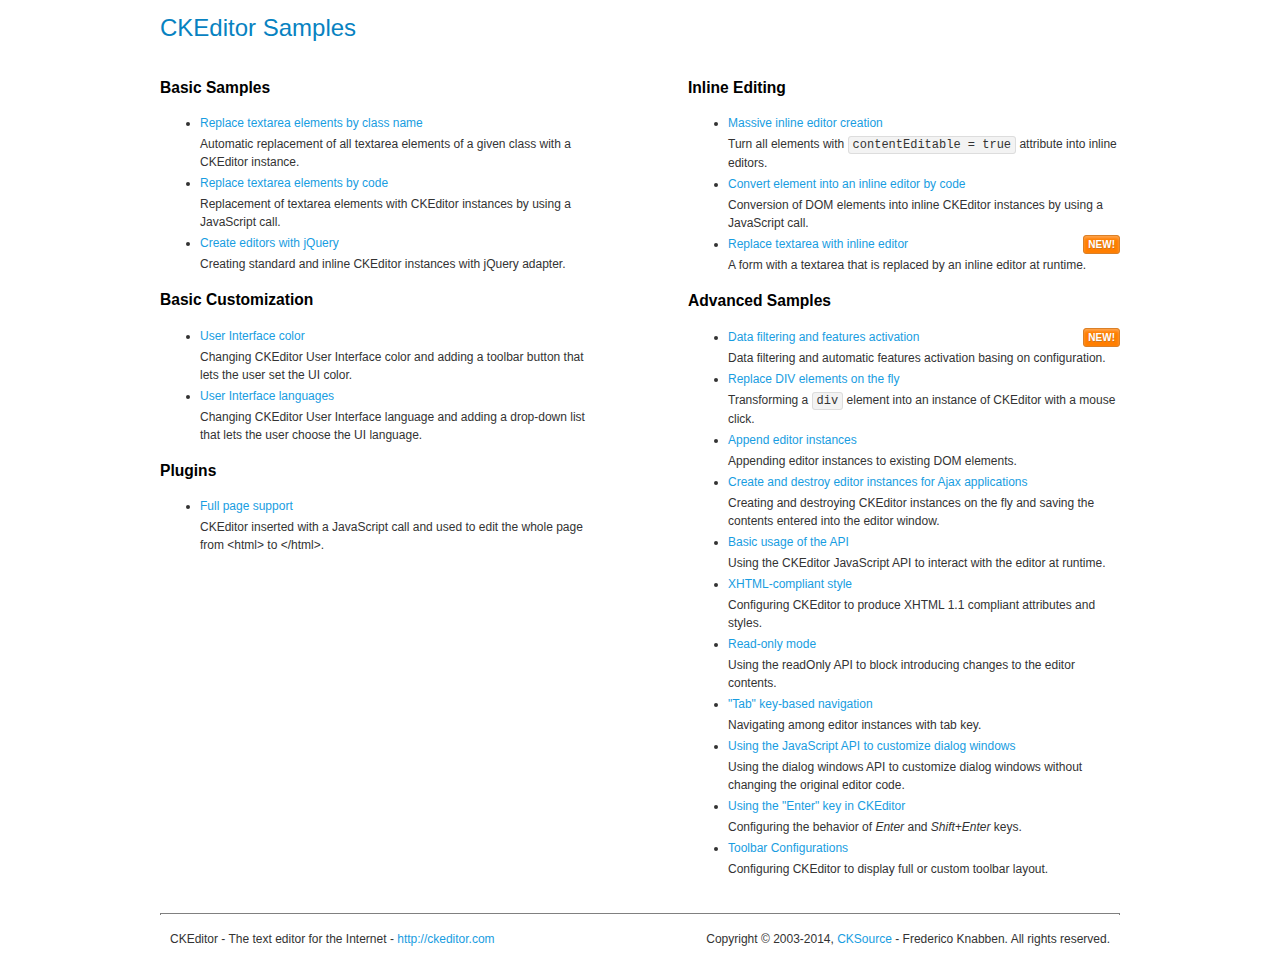
<file: templates/js/ckeditor/samples/index.html>
<!DOCTYPE html>
<!--
Copyright (c) 2003-2014, CKSource - Frederico Knabben. All rights reserved.
For licensing, see LICENSE.md or http://ckeditor.com/license
-->
<html>
<head>
	<meta charset="utf-8">
	<title>CKEditor Samples</title>
	<link rel="stylesheet" href="sample.css">
</head>
<body>
	<h1 class="samples">
		CKEditor Samples
	</h1>
	<div class="twoColumns">
		<div class="twoColumnsLeft">
			<h2 class="samples">
				Basic Samples
			</h2>
			<dl class="samples">
				<dt><a class="samples" href="replacebyclass.html">Replace textarea elements by class name</a></dt>
				<dd>Automatic replacement of all textarea elements of a given class with a CKEditor instance.</dd>

				<dt><a class="samples" href="replacebycode.html">Replace textarea elements by code</a></dt>
				<dd>Replacement of textarea elements with CKEditor instances by using a JavaScript call.</dd>

				<dt><a class="samples" href="jquery.html">Create editors with jQuery</a></dt>
				<dd>Creating standard and inline CKEditor instances with jQuery adapter.</dd>
			</dl>

			<h2 class="samples">
				Basic Customization
			</h2>
			<dl class="samples">
				<dt><a class="samples" href="uicolor.html">User Interface color</a></dt>
				<dd>Changing CKEditor User Interface color and adding a toolbar button that lets the user set the UI color.</dd>

				<dt><a class="samples" href="uilanguages.html">User Interface languages</a></dt>
				<dd>Changing CKEditor User Interface language and adding a drop-down list that lets the user choose the UI language.</dd>
			</dl>


			<h2 class="samples">Plugins</h2>
<dl class="samples">
<dt><a class="samples" href="plugins/wysiwygarea/fullpage.html">Full page support</a></dt>
<dd>CKEditor inserted with a JavaScript call and used to edit the whole page from &lt;html&gt; to &lt;/html&gt;.</dd>
</dl>
		</div>
		<div class="twoColumnsRight">
			<h2 class="samples">
				Inline Editing
			</h2>
			<dl class="samples">
				<dt><a class="samples" href="inlineall.html">Massive inline editor creation</a></dt>
				<dd>Turn all elements with <code>contentEditable = true</code> attribute into inline editors.</dd>

				<dt><a class="samples" href="inlinebycode.html">Convert element into an inline editor by code</a></dt>
				<dd>Conversion of DOM elements into inline CKEditor instances by using a JavaScript call.</dd>

				<dt><a class="samples" href="inlinetextarea.html">Replace textarea with inline editor</a> <span class="new">New!</span></dt>
				<dd>A form with a textarea that is replaced by an inline editor at runtime.</dd>

				
			</dl>

			<h2 class="samples">
				Advanced Samples
			</h2>
			<dl class="samples">
				<dt><a class="samples" href="datafiltering.html">Data filtering and features activation</a> <span class="new">New!</span></dt>
				<dd>Data filtering and automatic features activation basing on configuration.</dd>

				<dt><a class="samples" href="divreplace.html">Replace DIV elements on the fly</a></dt>
				<dd>Transforming a <code>div</code> element into an instance of CKEditor with a mouse click.</dd>

				<dt><a class="samples" href="appendto.html">Append editor instances</a></dt>
				<dd>Appending editor instances to existing DOM elements.</dd>

				<dt><a class="samples" href="ajax.html">Create and destroy editor instances for Ajax applications</a></dt>
				<dd>Creating and destroying CKEditor instances on the fly and saving the contents entered into the editor window.</dd>

				<dt><a class="samples" href="api.html">Basic usage of the API</a></dt>
				<dd>Using the CKEditor JavaScript API to interact with the editor at runtime.</dd>

				<dt><a class="samples" href="xhtmlstyle.html">XHTML-compliant style</a></dt>
				<dd>Configuring CKEditor to produce XHTML 1.1 compliant attributes and styles.</dd>

				<dt><a class="samples" href="readonly.html">Read-only mode</a></dt>
				<dd>Using the readOnly API to block introducing changes to the editor contents.</dd>

				<dt><a class="samples" href="tabindex.html">"Tab" key-based navigation</a></dt>
				<dd>Navigating among editor instances with tab key.</dd>


				
<dt><a class="samples" href="plugins/dialog/dialog.html">Using the JavaScript API to customize dialog windows</a></dt>
<dd>Using the dialog windows API to customize dialog windows without changing the original editor code.</dd>

<dt><a class="samples" href="plugins/enterkey/enterkey.html">Using the &quot;Enter&quot; key in CKEditor</a></dt>
<dd>Configuring the behavior of <em>Enter</em> and <em>Shift+Enter</em> keys.</dd>

<dt><a class="samples" href="plugins/toolbar/toolbar.html">Toolbar Configurations</a></dt>
<dd>Configuring CKEditor to display full or custom toolbar layout.</dd>

			</dl>
		</div>
	</div>
	<div id="footer">
		<hr>
		<p>
			CKEditor - The text editor for the Internet - <a class="samples" href="http://ckeditor.com/">http://ckeditor.com</a>
		</p>
		<p id="copy">
			Copyright &copy; 2003-2014, <a class="samples" href="http://cksource.com/">CKSource</a> - Frederico Knabben. All rights reserved.
		</p>
	</div>
</body>
</html>
</file>
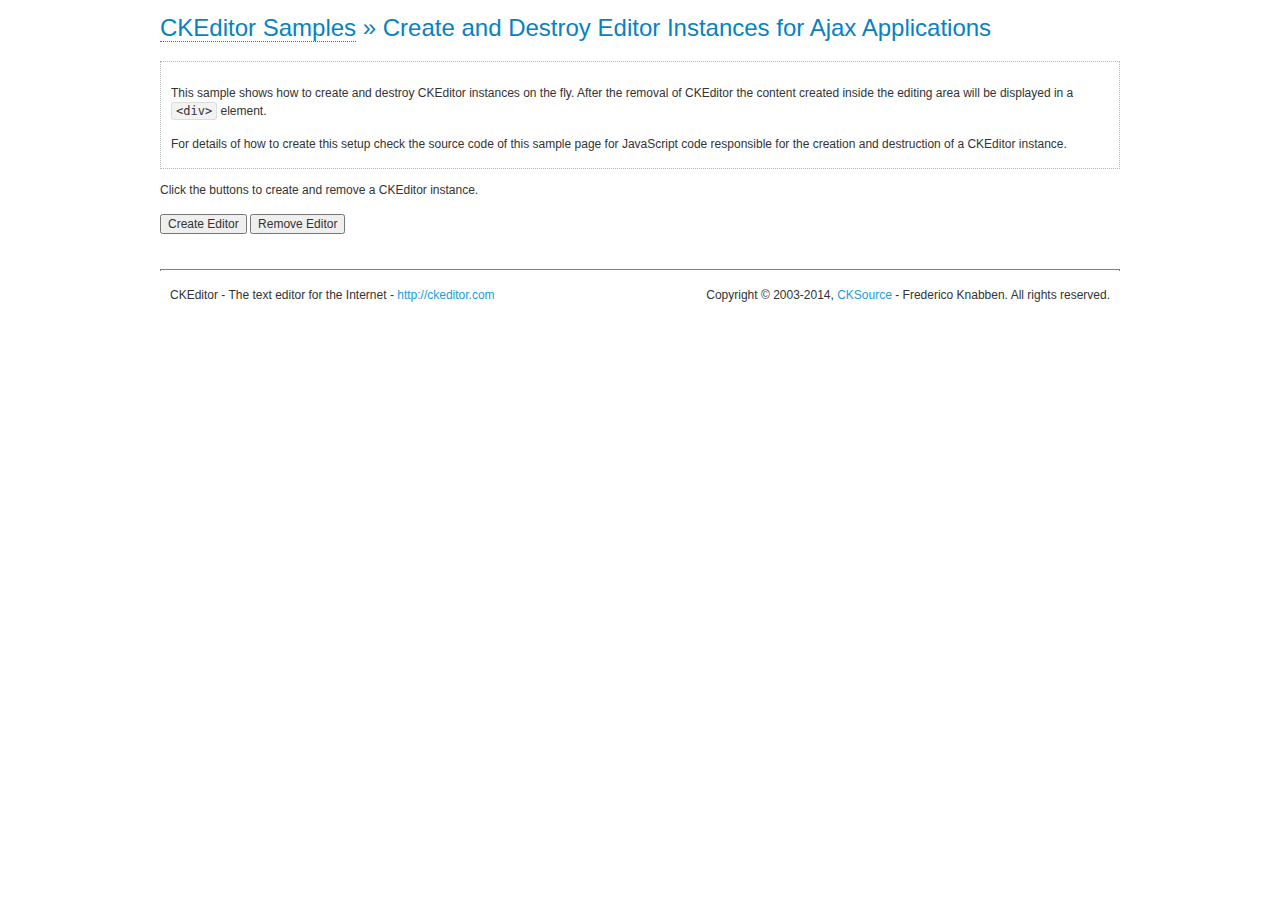
<file: templates/js/ckeditor/samples/ajax.html>
<!DOCTYPE html>
<!--
Copyright (c) 2003-2014, CKSource - Frederico Knabben. All rights reserved.
For licensing, see LICENSE.md or http://ckeditor.com/license
-->
<html>
<head>
	<meta charset="utf-8">
	<title>Ajax &mdash; CKEditor Sample</title>
	<script src="../ckeditor.js"></script>
	<link rel="stylesheet" href="sample.css">
	<script>

		var editor, html = '';

		function createEditor() {
			if ( editor )
				return;

			// Create a new editor inside the <div id="editor">, setting its value to html
			var config = {};
			editor = CKEDITOR.appendTo( 'editor', config, html );
		}

		function removeEditor() {
			if ( !editor )
				return;

			// Retrieve the editor contents. In an Ajax application, this data would be
			// sent to the server or used in any other way.
			document.getElementById( 'editorcontents' ).innerHTML = html = editor.getData();
			document.getElementById( 'contents' ).style.display = '';

			// Destroy the editor.
			editor.destroy();
			editor = null;
		}

	</script>
</head>
<body>
	<h1 class="samples">
		<a href="index.html">CKEditor Samples</a> &raquo; Create and Destroy Editor Instances for Ajax Applications
	</h1>
	<div class="description">
		<p>
			This sample shows how to create and destroy CKEditor instances on the fly. After the removal of CKEditor the content created inside the editing
			area will be displayed in a <code>&lt;div&gt;</code> element.
		</p>
		<p>
			For details of how to create this setup check the source code of this sample page
			for JavaScript code responsible for the creation and destruction of a CKEditor instance.
		</p>
	</div>
	<p>Click the buttons to create and remove a CKEditor instance.</p>
	<p>
		<input onclick="createEditor();" type="button" value="Create Editor">
		<input onclick="removeEditor();" type="button" value="Remove Editor">
	</p>
	<!-- This div will hold the editor. -->
	<div id="editor">
	</div>
	<div id="contents" style="display: none">
		<p>
			Edited Contents:
		</p>
		<!-- This div will be used to display the editor contents. -->
		<div id="editorcontents">
		</div>
	</div>
	<div id="footer">
		<hr>
		<p>
			CKEditor - The text editor for the Internet - <a class="samples" href="http://ckeditor.com/">http://ckeditor.com</a>
		</p>
		<p id="copy">
			Copyright &copy; 2003-2014, <a class="samples" href="http://cksource.com/">CKSource</a> - Frederico
			Knabben. All rights reserved.
		</p>
	</div>
</body>
</html>
</file>
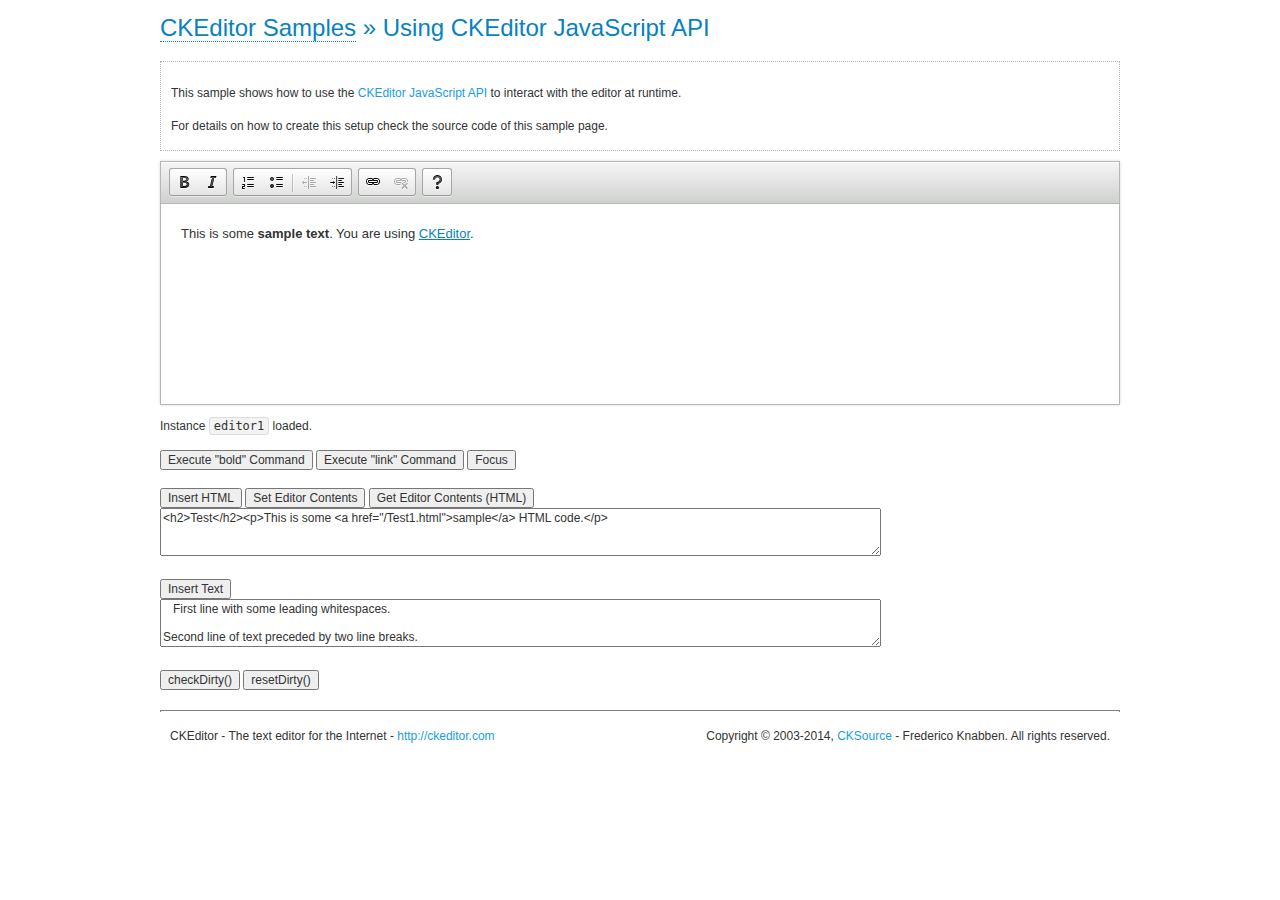
<file: templates/js/ckeditor/samples/api.html>
<!DOCTYPE html>
<!--
Copyright (c) 2003-2014, CKSource - Frederico Knabben. All rights reserved.
For licensing, see LICENSE.md or http://ckeditor.com/license
-->
<html>
<head>
	<meta charset="utf-8">
	<title>API Usage &mdash; CKEditor Sample</title>
	<script src="../ckeditor.js"></script>
	<link href="sample.css" rel="stylesheet">
	<script>

// The instanceReady event is fired, when an instance of CKEditor has finished
// its initialization.
CKEDITOR.on( 'instanceReady', function( ev ) {
	// Show the editor name and description in the browser status bar.
	document.getElementById( 'eMessage' ).innerHTML = 'Instance <code>' + ev.editor.name + '<\/code> loaded.';

	// Show this sample buttons.
	document.getElementById( 'eButtons' ).style.display = 'block';
});

function InsertHTML() {
	// Get the editor instance that we want to interact with.
	var editor = CKEDITOR.instances.editor1;
	var value = document.getElementById( 'htmlArea' ).value;

	// Check the active editing mode.
	if ( editor.mode == 'wysiwyg' )
	{
		// Insert HTML code.
		// http://docs.ckeditor.com/#!/api/CKEDITOR.editor-method-insertHtml
		editor.insertHtml( value );
	}
	else
		alert( 'You must be in WYSIWYG mode!' );
}

function InsertText() {
	// Get the editor instance that we want to interact with.
	var editor = CKEDITOR.instances.editor1;
	var value = document.getElementById( 'txtArea' ).value;

	// Check the active editing mode.
	if ( editor.mode == 'wysiwyg' )
	{
		// Insert as plain text.
		// http://docs.ckeditor.com/#!/api/CKEDITOR.editor-method-insertText
		editor.insertText( value );
	}
	else
		alert( 'You must be in WYSIWYG mode!' );
}

function SetContents() {
	// Get the editor instance that we want to interact with.
	var editor = CKEDITOR.instances.editor1;
	var value = document.getElementById( 'htmlArea' ).value;

	// Set editor contents (replace current contents).
	// http://docs.ckeditor.com/#!/api/CKEDITOR.editor-method-setData
	editor.setData( value );
}

function GetContents() {
	// Get the editor instance that you want to interact with.
	var editor = CKEDITOR.instances.editor1;

	// Get editor contents
	// http://docs.ckeditor.com/#!/api/CKEDITOR.editor-method-getData
	alert( editor.getData() );
}

function ExecuteCommand( commandName ) {
	// Get the editor instance that we want to interact with.
	var editor = CKEDITOR.instances.editor1;

	// Check the active editing mode.
	if ( editor.mode == 'wysiwyg' )
	{
		// Execute the command.
		// http://docs.ckeditor.com/#!/api/CKEDITOR.editor-method-execCommand
		editor.execCommand( commandName );
	}
	else
		alert( 'You must be in WYSIWYG mode!' );
}

function CheckDirty() {
	// Get the editor instance that we want to interact with.
	var editor = CKEDITOR.instances.editor1;
	// Checks whether the current editor contents present changes when compared
	// to the contents loaded into the editor at startup
	// http://docs.ckeditor.com/#!/api/CKEDITOR.editor-method-checkDirty
	alert( editor.checkDirty() );
}

function ResetDirty() {
	// Get the editor instance that we want to interact with.
	var editor = CKEDITOR.instances.editor1;
	// Resets the "dirty state" of the editor (see CheckDirty())
	// http://docs.ckeditor.com/#!/api/CKEDITOR.editor-method-resetDirty
	editor.resetDirty();
	alert( 'The "IsDirty" status has been reset' );
}

function Focus() {
	CKEDITOR.instances.editor1.focus();
}

function onFocus() {
	document.getElementById( 'eMessage' ).innerHTML = '<b>' + this.name + ' is focused </b>';
}

function onBlur() {
	document.getElementById( 'eMessage' ).innerHTML = this.name + ' lost focus';
}

	</script>

</head>
<body>
	<h1 class="samples">
		<a href="index.html">CKEditor Samples</a> &raquo; Using CKEditor JavaScript API
	</h1>
	<div class="description">
	<p>
		This sample shows how to use the
		<a class="samples" href="http://docs.ckeditor.com/#!/api/CKEDITOR.editor">CKEditor JavaScript API</a>
		to interact with the editor at runtime.
	</p>
	<p>
		For details on how to create this setup check the source code of this sample page.
	</p>
	</div>

	<!-- This <div> holds alert messages to be display in the sample page. -->
	<div id="alerts">
		<noscript>
			<p>
				<strong>CKEditor requires JavaScript to run</strong>. In a browser with no JavaScript
				support, like yours, you should still see the contents (HTML data) and you should
				be able to edit it normally, without a rich editor interface.
			</p>
		</noscript>
	</div>
	<form action="../../../samples/sample_posteddata.php" method="post">
		<textarea cols="100" id="editor1" name="editor1" rows="10">&lt;p&gt;This is some &lt;strong&gt;sample text&lt;/strong&gt;. You are using &lt;a href="http://ckeditor.com/"&gt;CKEditor&lt;/a&gt;.&lt;/p&gt;</textarea>

		<script>
			// Replace the <textarea id="editor1"> with an CKEditor instance.
			CKEDITOR.replace( 'editor1', {
				on: {
					focus: onFocus,
					blur: onBlur,

					// Check for availability of corresponding plugins.
					pluginsLoaded: function( evt ) {
						var doc = CKEDITOR.document, ed = evt.editor;
						if ( !ed.getCommand( 'bold' ) )
							doc.getById( 'exec-bold' ).hide();
						if ( !ed.getCommand( 'link' ) )
							doc.getById( 'exec-link' ).hide();
					}
				}
			});
		</script>

		<p id="eMessage">
		</p>

		<div id="eButtons" style="display: none">
			<input id="exec-bold" onclick="ExecuteCommand('bold');" type="button" value="Execute &quot;bold&quot; Command">
			<input id="exec-link" onclick="ExecuteCommand('link');" type="button" value="Execute &quot;link&quot; Command">
			<input onclick="Focus();" type="button" value="Focus">
			<br><br>
			<input onclick="InsertHTML();" type="button" value="Insert HTML">
			<input onclick="SetContents();" type="button" value="Set Editor Contents">
			<input onclick="GetContents();" type="button" value="Get Editor Contents (HTML)">
			<br>
			<textarea cols="100" id="htmlArea" rows="3">&lt;h2&gt;Test&lt;/h2&gt;&lt;p&gt;This is some &lt;a href="/Test1.html"&gt;sample&lt;/a&gt; HTML code.&lt;/p&gt;</textarea>
			<br>
			<br>
			<input onclick="InsertText();" type="button" value="Insert Text">
			<br>
			<textarea cols="100" id="txtArea" rows="3">   First line with some leading whitespaces.

Second line of text preceded by two line breaks.</textarea>
			<br>
			<br>
			<input onclick="CheckDirty();" type="button" value="checkDirty()">
			<input onclick="ResetDirty();" type="button" value="resetDirty()">
		</div>
	</form>
	<div id="footer">
		<hr>
		<p>
			CKEditor - The text editor for the Internet - <a class="samples" href="http://ckeditor.com/">http://ckeditor.com</a>
		</p>
		<p id="copy">
			Copyright &copy; 2003-2014, <a class="samples" href="http://cksource.com/">CKSource</a> - Frederico
			Knabben. All rights reserved.
		</p>
	</div>
</body>
</html>
</file>
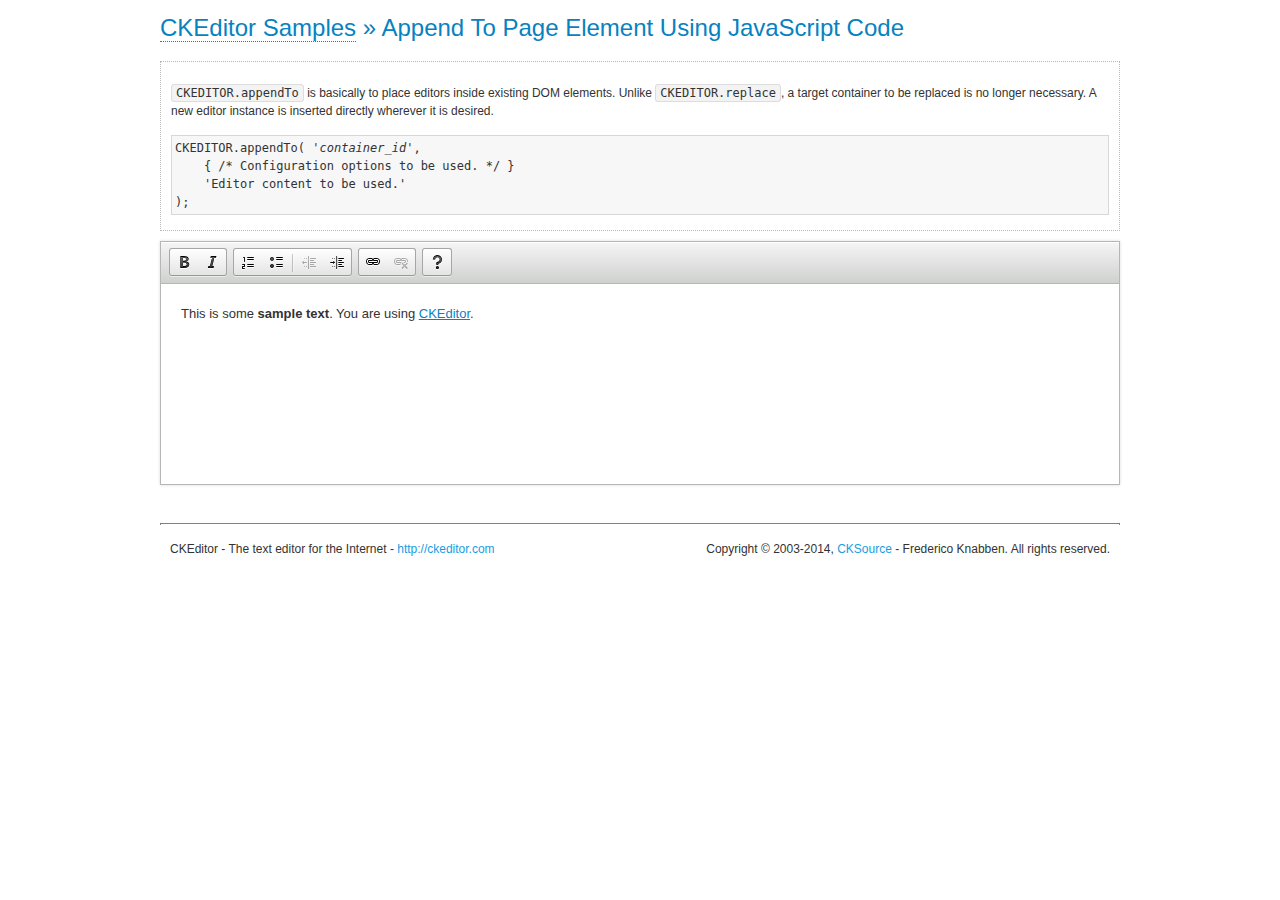
<file: templates/js/ckeditor/samples/appendto.html>
<!DOCTYPE html>
<!--
Copyright (c) 2003-2014, CKSource - Frederico Knabben. All rights reserved.
For licensing, see LICENSE.md or http://ckeditor.com/license
-->
<html>
<head>
	<meta charset="utf-8">
	<title>CKEDITOR.appendTo &mdash; CKEditor Sample</title>
	<script src="../ckeditor.js"></script>
	<link rel="stylesheet" href="sample.css">
</head>
<body>
	<h1 class="samples">
		<a href="index.html">CKEditor Samples</a> &raquo; Append To Page Element Using JavaScript Code
	</h1>
	<div id="section1">
		<div class="description">
			<p>
				<code>CKEDITOR.appendTo</code> is basically to place editors
				inside existing DOM elements. Unlike <code>CKEDITOR.replace</code>,
				a target container to be replaced is no longer necessary. A new editor
				instance is inserted directly wherever it is desired.
			</p>
<pre class="samples">CKEDITOR.appendTo( '<em>container_id</em>',
	{ /* Configuration options to be used. */ }
	'Editor content to be used.'
);</pre>
		</div>
		<script>

			// This call can be placed at any point after the
			// <textarea>, or inside a <head><script> in a
			// window.onload event handler.

			// Replace the <textarea id="editor"> with an CKEditor
			// instance, using default configurations.
			CKEDITOR.appendTo( 'section1',
				null,
				'<p>This is some <strong>sample text</strong>. You are using <a href="http://ckeditor.com/">CKEditor</a>.</p>'
			);

		</script>
	</div>
	<br>
	<div id="footer">
		<hr>
		<p>
			CKEditor - The text editor for the Internet - <a class="samples" href="http://ckeditor.com/">http://ckeditor.com</a>
		</p>
		<p id="copy">
			Copyright &copy; 2003-2014, <a class="samples" href="http://cksource.com/">CKSource</a> - Frederico
			Knabben. All rights reserved.
		</p>
	</div>
</body>
</html>
</file>
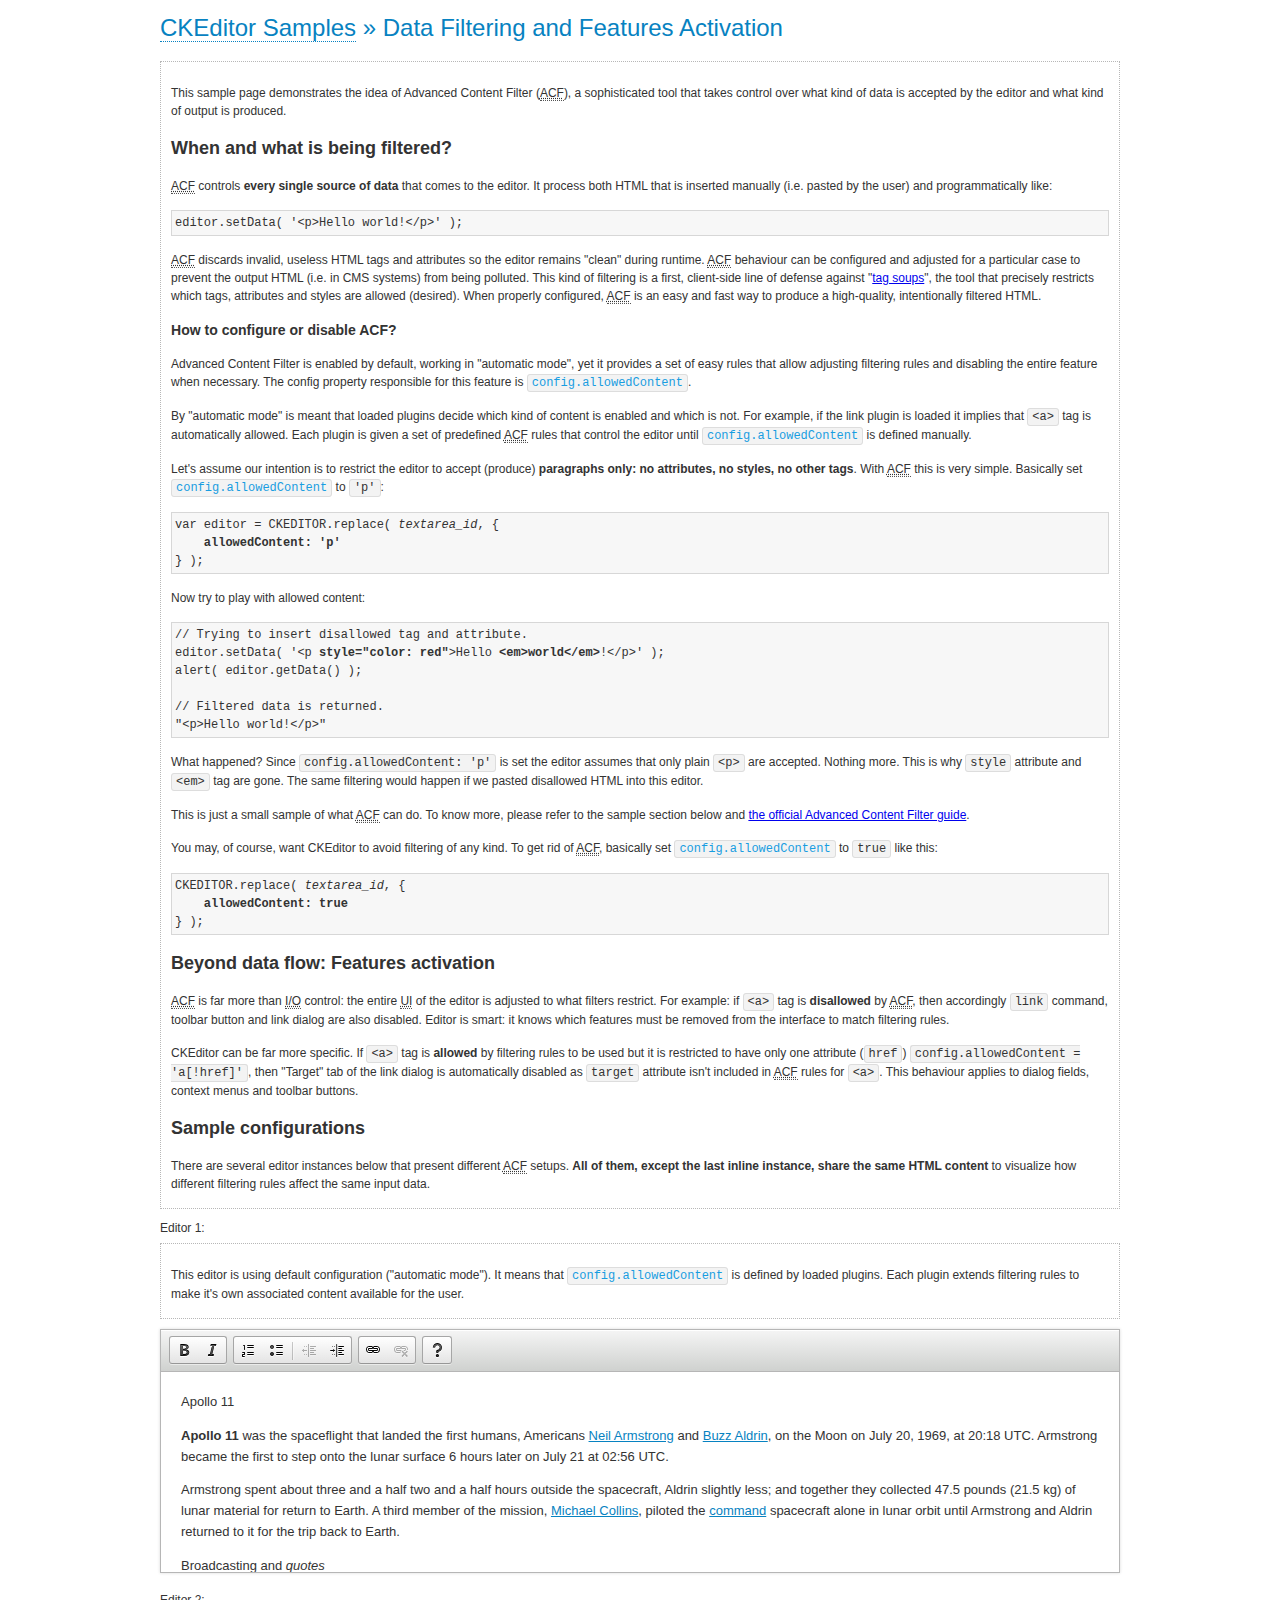
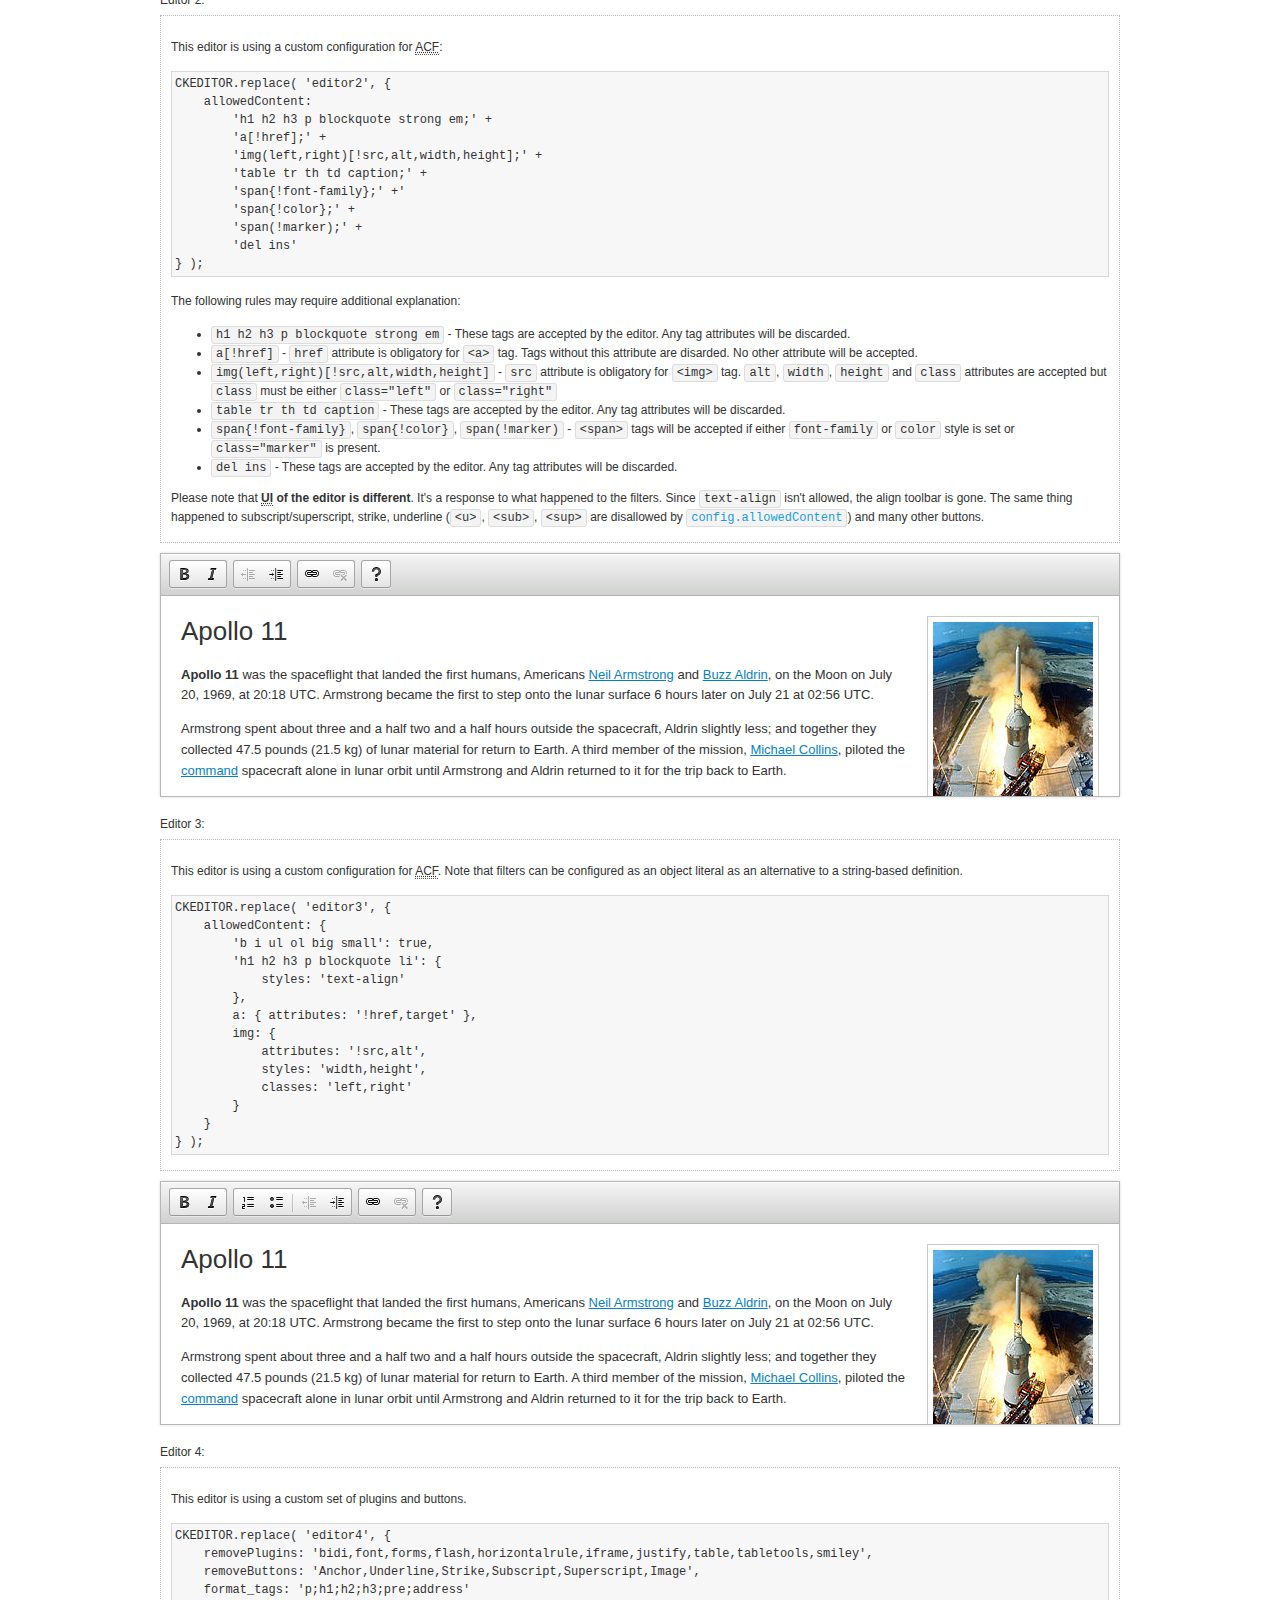
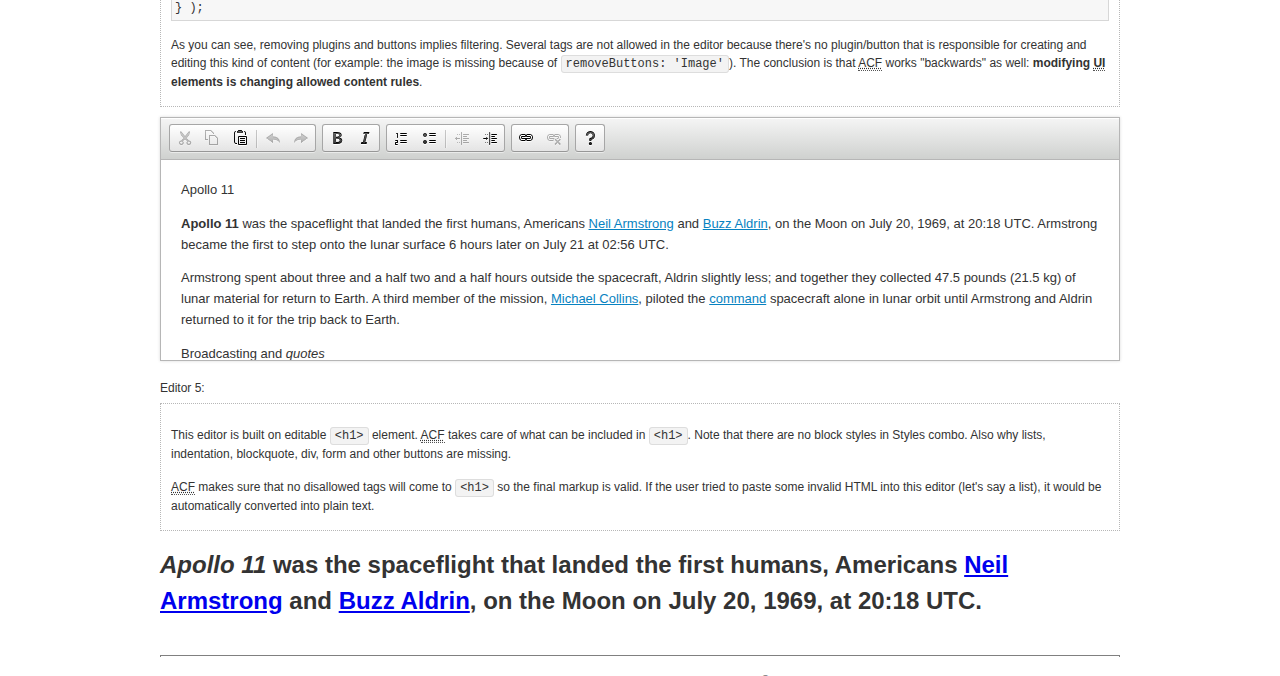
<file: templates/js/ckeditor/samples/datafiltering.html>
<!DOCTYPE html>
<!--
Copyright (c) 2003-2014, CKSource - Frederico Knabben. All rights reserved.
For licensing, see LICENSE.md or http://ckeditor.com/license
-->
<html>
<head>
	<meta charset="utf-8">
	<title>Data Filtering &mdash; CKEditor Sample</title>
	<script src="../ckeditor.js"></script>
	<link rel="stylesheet" href="sample.css">
	<script>
		// Remove advanced tabs for all editors.
		CKEDITOR.config.removeDialogTabs = 'image:advanced;link:advanced;flash:advanced;creatediv:advanced;editdiv:advanced';
	</script>
</head>
<body>
	<h1 class="samples">
		<a href="index.html">CKEditor Samples</a> &raquo; Data Filtering and Features Activation
	</h1>
	<div class="description">
		<p>
			This sample page demonstrates the idea of Advanced Content Filter
			(<abbr title="Advanced Content Filter">ACF</abbr>), a sophisticated
			tool that takes control over what kind of data is accepted by the editor and what
			kind of output is produced.
		</p>
		<h2>When and what is being filtered?</h2>
		<p>
			<abbr title="Advanced Content Filter">ACF</abbr> controls
			<strong>every single source of data</strong> that comes to the editor.
			It process both HTML that is inserted manually (i.e. pasted by the user)
			and programmatically like:
		</p>
<pre class="samples">
editor.setData( '&lt;p&gt;Hello world!&lt;/p&gt;' );
</pre>
		<p>
			<abbr title="Advanced Content Filter">ACF</abbr> discards invalid,
			useless HTML tags and attributes so the editor remains "clean" during
			runtime. <abbr title="Advanced Content Filter">ACF</abbr> behaviour
			can be configured and adjusted for a particular case to prevent the
			output HTML (i.e. in CMS systems) from being polluted.

			This kind of filtering is a first, client-side line of defense
			against "<a href="http://en.wikipedia.org/wiki/Tag_soup">tag soups</a>",
			the tool that precisely restricts which tags, attributes and styles
			are allowed (desired). When properly configured, <abbr title="Advanced Content Filter">ACF</abbr>
			is an easy and fast way to produce a high-quality, intentionally filtered HTML.
		</p>

		<h3>How to configure or disable ACF?</h3>
		<p>
			Advanced Content Filter is enabled by default, working in "automatic mode", yet
			it provides a set of easy rules that allow adjusting filtering rules
			and disabling the entire feature when necessary. The config property
			responsible for this feature is <code><a class="samples"
			href="http://docs.ckeditor.com/#!/api/CKEDITOR.config-cfg-allowedContent">config.allowedContent</a></code>.
		</p>
		<p>
			By "automatic mode" is meant that loaded plugins decide which kind
			of content is enabled and which is not. For example, if the link
			plugin is loaded it implies that <code>&lt;a&gt;</code> tag is
			automatically allowed. Each plugin is given a set
			of predefined <abbr title="Advanced Content Filter">ACF</abbr> rules
			that control the editor until <code><a class="samples"
			href="http://docs.ckeditor.com/#!/api/CKEDITOR.config-cfg-allowedContent">
			config.allowedContent</a></code>
			is defined manually.
		</p>
		<p>
			Let's assume our intention is to restrict the editor to accept (produce) <strong>paragraphs
			only: no attributes, no styles, no other tags</strong>.
			With <abbr title="Advanced Content Filter">ACF</abbr>
			this is very simple. Basically set <code><a class="samples"
			href="http://docs.ckeditor.com/#!/api/CKEDITOR.config-cfg-allowedContent">
			config.allowedContent</a></code> to <code>'p'</code>:
		</p>
<pre class="samples">
var editor = CKEDITOR.replace( <em>textarea_id</em>, {
	<strong>allowedContent: 'p'</strong>
} );
</pre>
		<p>
			Now try to play with allowed content:
		</p>
<pre class="samples">
// Trying to insert disallowed tag and attribute.
editor.setData( '&lt;p <strong>style="color: red"</strong>&gt;Hello <strong>&lt;em&gt;world&lt;/em&gt;</strong>!&lt;/p&gt;' );
alert( editor.getData() );

// Filtered data is returned.
"&lt;p&gt;Hello world!&lt;/p&gt;"
</pre>
		<p>
			What happened? Since <code>config.allowedContent: 'p'</code> is set the editor assumes
			that only plain <code>&lt;p&gt;</code> are accepted. Nothing more. This is why
			<code>style</code> attribute and <code>&lt;em&gt;</code> tag are gone. The same
			filtering would happen if we pasted disallowed HTML into this editor.
		</p>
		<p>
			This is just a small sample of what <abbr title="Advanced Content Filter">ACF</abbr>
			can do. To know more, please refer to the sample section below and
			<a href="http://docs.ckeditor.com/#!/guide/dev_advanced_content_filter">the official Advanced Content Filter guide</a>.
		</p>
		<p>
			You may, of course, want CKEditor to avoid filtering of any kind.
			To get rid of <abbr title="Advanced Content Filter">ACF</abbr>,
			basically set <code><a class="samples"
			href="http://docs.ckeditor.com/#!/api/CKEDITOR.config-cfg-allowedContent">
			config.allowedContent</a></code> to <code>true</code> like this:
		</p>
<pre class="samples">
CKEDITOR.replace( <em>textarea_id</em>, {
	<strong>allowedContent: true</strong>
} );
</pre>

		<h2>Beyond data flow: Features activation</h2>
		<p>
			<abbr title="Advanced Content Filter">ACF</abbr> is far more than
			<abbr title="Input/Output">I/O</abbr> control: the entire
			<abbr title="User Interface">UI</abbr> of the editor is adjusted to what
			filters restrict. For example: if <code>&lt;a&gt;</code> tag is
			<strong>disallowed</strong>
			by <abbr title="Advanced Content Filter">ACF</abbr>,
			then accordingly <code>link</code> command, toolbar button and link dialog
			are also disabled. Editor is smart: it knows which features must be
			removed from the interface to match filtering rules.
		</p>
		<p>
			CKEditor can be far more specific. If <code>&lt;a&gt;</code> tag is
			<strong>allowed</strong> by filtering rules to be used but it is restricted
			to have only one attribute (<code>href</code>)
			<code>config.allowedContent = 'a[!href]'</code>, then
			"Target" tab of the link dialog is automatically disabled as <code>target</code>
			attribute isn't included in <abbr title="Advanced Content Filter">ACF</abbr> rules
			for <code>&lt;a&gt;</code>. This behaviour applies to dialog fields, context
			menus and toolbar buttons.
		</p>

		<h2>Sample configurations</h2>
		<p>
			There are several editor instances below that present different
			<abbr title="Advanced Content Filter">ACF</abbr> setups. <strong>All of them,
			except the last inline instance, share the same HTML content</strong> to visualize
			how different filtering rules affect the same input data.
		</p>
	</div>

	<div>
		<label for="editor1">
			Editor 1:
		</label>
		<div class="description">
			<p>
				This editor is using default configuration ("automatic mode"). It means that
				<code><a class="samples"
				href="http://docs.ckeditor.com/#!/api/CKEDITOR.config-cfg-allowedContent">
				config.allowedContent</a></code> is defined by loaded plugins.
				Each plugin extends filtering rules to make it's own associated content
				available for the user.
			</p>
		</div>
		<textarea cols="80" id="editor1" name="editor1" rows="10">
			&lt;h1&gt;&lt;img alt=&quot;Saturn V carrying Apollo 11&quot; class=&quot;right&quot; src=&quot;assets/sample.jpg&quot;/&gt; Apollo 11&lt;/h1&gt; &lt;p&gt;&lt;b&gt;Apollo 11&lt;/b&gt; was the spaceflight that landed the first humans, Americans &lt;a href=&quot;http://en.wikipedia.org/wiki/Neil_Armstrong&quot; title=&quot;Neil Armstrong&quot;&gt;Neil Armstrong&lt;/a&gt; and &lt;a href=&quot;http://en.wikipedia.org/wiki/Buzz_Aldrin&quot; title=&quot;Buzz Aldrin&quot;&gt;Buzz Aldrin&lt;/a&gt;, on the Moon on July 20, 1969, at 20:18 UTC. Armstrong became the first to step onto the lunar surface 6 hours later on July 21 at 02:56 UTC.&lt;/p&gt; &lt;p&gt;Armstrong spent about &lt;s&gt;three and a half&lt;/s&gt; two and a half hours outside the spacecraft, Aldrin slightly less; and together they collected 47.5 pounds (21.5&amp;nbsp;kg) of lunar material for return to Earth. A third member of the mission, &lt;a href=&quot;http://en.wikipedia.org/wiki/Michael_Collins_(astronaut)&quot; title=&quot;Michael Collins (astronaut)&quot;&gt;Michael Collins&lt;/a&gt;, piloted the &lt;a href=&quot;http://en.wikipedia.org/wiki/Apollo_Command/Service_Module&quot; title=&quot;Apollo Command/Service Module&quot;&gt;command&lt;/a&gt; spacecraft alone in lunar orbit until Armstrong and Aldrin returned to it for the trip back to Earth.&lt;/p&gt; &lt;h2&gt;Broadcasting and &lt;em&gt;quotes&lt;/em&gt; &lt;a id=&quot;quotes&quot; name=&quot;quotes&quot;&gt;&lt;/a&gt;&lt;/h2&gt; &lt;p&gt;Broadcast on live TV to a world-wide audience, Armstrong stepped onto the lunar surface and described the event as:&lt;/p&gt; &lt;blockquote&gt;&lt;p&gt;One small step for [a] man, one giant leap for mankind.&lt;/p&gt;&lt;/blockquote&gt; &lt;p&gt;Apollo 11 effectively ended the &lt;a href=&quot;http://en.wikipedia.org/wiki/Space_Race&quot; title=&quot;Space Race&quot;&gt;Space Race&lt;/a&gt; and fulfilled a national goal proposed in 1961 by the late U.S. President &lt;a href=&quot;http://en.wikipedia.org/wiki/John_F._Kennedy&quot; title=&quot;John F. Kennedy&quot;&gt;John F. Kennedy&lt;/a&gt; in a speech before the United States Congress:&lt;/p&gt; &lt;blockquote&gt;&lt;p&gt;[...] before this decade is out, of landing a man on the Moon and returning him safely to the Earth.&lt;/p&gt;&lt;/blockquote&gt; &lt;h2&gt;Technical details &lt;a id=&quot;tech-details&quot; name=&quot;tech-details&quot;&gt;&lt;/a&gt;&lt;/h2&gt; &lt;table align=&quot;right&quot; border=&quot;1&quot; bordercolor=&quot;#ccc&quot; cellpadding=&quot;5&quot; cellspacing=&quot;0&quot; style=&quot;border-collapse:collapse;margin:10px 0 10px 15px;&quot;&gt; &lt;caption&gt;&lt;strong&gt;Mission crew&lt;/strong&gt;&lt;/caption&gt; &lt;thead&gt; &lt;tr&gt; &lt;th scope=&quot;col&quot;&gt;Position&lt;/th&gt; &lt;th scope=&quot;col&quot;&gt;Astronaut&lt;/th&gt; &lt;/tr&gt; &lt;/thead&gt; &lt;tbody&gt; &lt;tr&gt; &lt;td&gt;Commander&lt;/td&gt; &lt;td&gt;Neil A. Armstrong&lt;/td&gt; &lt;/tr&gt; &lt;tr&gt; &lt;td&gt;Command Module Pilot&lt;/td&gt; &lt;td&gt;Michael Collins&lt;/td&gt; &lt;/tr&gt; &lt;tr&gt; &lt;td&gt;Lunar Module Pilot&lt;/td&gt; &lt;td&gt;Edwin &amp;quot;Buzz&amp;quot; E. Aldrin, Jr.&lt;/td&gt; &lt;/tr&gt; &lt;/tbody&gt; &lt;/table&gt; &lt;p&gt;Launched by a &lt;strong&gt;Saturn V&lt;/strong&gt; rocket from &lt;a href=&quot;http://en.wikipedia.org/wiki/Kennedy_Space_Center&quot; title=&quot;Kennedy Space Center&quot;&gt;Kennedy Space Center&lt;/a&gt; in Merritt Island, Florida on July 16, Apollo 11 was the fifth manned mission of &lt;a href=&quot;http://en.wikipedia.org/wiki/NASA&quot; title=&quot;NASA&quot;&gt;NASA&lt;/a&gt;&amp;#39;s Apollo program. The Apollo spacecraft had three parts:&lt;/p&gt; &lt;ol&gt; &lt;li&gt;&lt;strong&gt;Command Module&lt;/strong&gt; with a cabin for the three astronauts which was the only part which landed back on Earth&lt;/li&gt; &lt;li&gt;&lt;strong&gt;Service Module&lt;/strong&gt; which supported the Command Module with propulsion, electrical power, oxygen and water&lt;/li&gt; &lt;li&gt;&lt;strong&gt;Lunar Module&lt;/strong&gt; for landing on the Moon.&lt;/li&gt; &lt;/ol&gt; &lt;p&gt;After being sent to the Moon by the Saturn V&amp;#39;s upper stage, the astronauts separated the spacecraft from it and travelled for three days until they entered into lunar orbit. Armstrong and Aldrin then moved into the Lunar Module and landed in the &lt;a href=&quot;http://en.wikipedia.org/wiki/Mare_Tranquillitatis&quot; title=&quot;Mare Tranquillitatis&quot;&gt;Sea of Tranquility&lt;/a&gt;. They stayed a total of about 21 and a half hours on the lunar surface. After lifting off in the upper part of the Lunar Module and rejoining Collins in the Command Module, they returned to Earth and landed in the &lt;a href=&quot;http://en.wikipedia.org/wiki/Pacific_Ocean&quot; title=&quot;Pacific Ocean&quot;&gt;Pacific Ocean&lt;/a&gt; on July 24.&lt;/p&gt; &lt;hr/&gt; &lt;p style=&quot;text-align: right;&quot;&gt;&lt;small&gt;Source: &lt;a href=&quot;http://en.wikipedia.org/wiki/Apollo_11&quot;&gt;Wikipedia.org&lt;/a&gt;&lt;/small&gt;&lt;/p&gt;
		</textarea>

		<script>

			CKEDITOR.replace( 'editor1' );

		</script>
	</div>

	<br>

	<div>
		<label for="editor2">
			Editor 2:
		</label>
		<div class="description">
			<p>
				This editor is using a custom configuration for
				<abbr title="Advanced Content Filter">ACF</abbr>:
			</p>
<pre class="samples">
CKEDITOR.replace( 'editor2', {
	allowedContent:
		'h1 h2 h3 p blockquote strong em;' +
		'a[!href];' +
		'img(left,right)[!src,alt,width,height];' +
		'table tr th td caption;' +
		'span{!font-family};' +'
		'span{!color};' +
		'span(!marker);' +
		'del ins'
} );
</pre>
			<p>
				The following rules may require additional explanation:
			</p>
			<ul>
				<li>
					<code>h1 h2 h3 p blockquote strong em</code> - These tags
					are accepted by the editor. Any tag attributes will be discarded.
				</li>
				<li>
					<code>a[!href]</code> - <code>href</code> attribute is obligatory
					for <code>&lt;a&gt;</code> tag. Tags without this attribute
					are disarded. No other attribute will be accepted.
				</li>
				<li>
					<code>img(left,right)[!src,alt,width,height]</code> - <code>src</code>
					attribute is obligatory for <code>&lt;img&gt;</code> tag.
					<code>alt</code>, <code>width</code>, <code>height</code>
					and <code>class</code> attributes are accepted but
					<code>class</code> must be either <code>class="left"</code>
					or <code>class="right"</code>
				</li>
				<li>
					<code>table tr th td caption</code> - These tags
					are accepted by the editor. Any tag attributes will be discarded.
				</li>
				<li>
					<code>span{!font-family}</code>, <code>span{!color}</code>,
					<code>span(!marker)</code> - <code>&lt;span&gt;</code> tags
					will be accepted if either <code>font-family</code> or
					<code>color</code> style is set or <code>class="marker"</code>
					is present.
				</li>
				<li>
					<code>del ins</code> - These tags
					are accepted by the editor. Any tag attributes will be discarded.
				</li>
			</ul>
			<p>
				Please note that <strong><abbr title="User Interface">UI</abbr> of the
				editor is different</strong>. It's a response to what happened to the filters.
				Since <code>text-align</code> isn't allowed, the align toolbar is gone.
				The same thing happened to subscript/superscript, strike, underline
				(<code>&lt;u&gt;</code>, <code>&lt;sub&gt;</code>, <code>&lt;sup&gt;</code>
				are disallowed by <code><a class="samples"
				href="http://docs.ckeditor.com/#!/api/CKEDITOR.config-cfg-allowedContent">
				config.allowedContent</a></code>) and many other buttons.
			</p>
		</div>
		<textarea cols="80" id="editor2" name="editor2" rows="10">
			&lt;h1&gt;&lt;img alt=&quot;Saturn V carrying Apollo 11&quot; class=&quot;right&quot; src=&quot;assets/sample.jpg&quot;/&gt; Apollo 11&lt;/h1&gt; &lt;p&gt;&lt;b&gt;Apollo 11&lt;/b&gt; was the spaceflight that landed the first humans, Americans &lt;a href=&quot;http://en.wikipedia.org/wiki/Neil_Armstrong&quot; title=&quot;Neil Armstrong&quot;&gt;Neil Armstrong&lt;/a&gt; and &lt;a href=&quot;http://en.wikipedia.org/wiki/Buzz_Aldrin&quot; title=&quot;Buzz Aldrin&quot;&gt;Buzz Aldrin&lt;/a&gt;, on the Moon on July 20, 1969, at 20:18 UTC. Armstrong became the first to step onto the lunar surface 6 hours later on July 21 at 02:56 UTC.&lt;/p&gt; &lt;p&gt;Armstrong spent about &lt;s&gt;three and a half&lt;/s&gt; two and a half hours outside the spacecraft, Aldrin slightly less; and together they collected 47.5 pounds (21.5&amp;nbsp;kg) of lunar material for return to Earth. A third member of the mission, &lt;a href=&quot;http://en.wikipedia.org/wiki/Michael_Collins_(astronaut)&quot; title=&quot;Michael Collins (astronaut)&quot;&gt;Michael Collins&lt;/a&gt;, piloted the &lt;a href=&quot;http://en.wikipedia.org/wiki/Apollo_Command/Service_Module&quot; title=&quot;Apollo Command/Service Module&quot;&gt;command&lt;/a&gt; spacecraft alone in lunar orbit until Armstrong and Aldrin returned to it for the trip back to Earth.&lt;/p&gt; &lt;h2&gt;Broadcasting and &lt;em&gt;quotes&lt;/em&gt; &lt;a id=&quot;quotes&quot; name=&quot;quotes&quot;&gt;&lt;/a&gt;&lt;/h2&gt; &lt;p&gt;Broadcast on live TV to a world-wide audience, Armstrong stepped onto the lunar surface and described the event as:&lt;/p&gt; &lt;blockquote&gt;&lt;p&gt;One small step for [a] man, one giant leap for mankind.&lt;/p&gt;&lt;/blockquote&gt; &lt;p&gt;Apollo 11 effectively ended the &lt;a href=&quot;http://en.wikipedia.org/wiki/Space_Race&quot; title=&quot;Space Race&quot;&gt;Space Race&lt;/a&gt; and fulfilled a national goal proposed in 1961 by the late U.S. President &lt;a href=&quot;http://en.wikipedia.org/wiki/John_F._Kennedy&quot; title=&quot;John F. Kennedy&quot;&gt;John F. Kennedy&lt;/a&gt; in a speech before the United States Congress:&lt;/p&gt; &lt;blockquote&gt;&lt;p&gt;[...] before this decade is out, of landing a man on the Moon and returning him safely to the Earth.&lt;/p&gt;&lt;/blockquote&gt; &lt;h2&gt;Technical details &lt;a id=&quot;tech-details&quot; name=&quot;tech-details&quot;&gt;&lt;/a&gt;&lt;/h2&gt; &lt;table align=&quot;right&quot; border=&quot;1&quot; bordercolor=&quot;#ccc&quot; cellpadding=&quot;5&quot; cellspacing=&quot;0&quot; style=&quot;border-collapse:collapse;margin:10px 0 10px 15px;&quot;&gt; &lt;caption&gt;&lt;strong&gt;Mission crew&lt;/strong&gt;&lt;/caption&gt; &lt;thead&gt; &lt;tr&gt; &lt;th scope=&quot;col&quot;&gt;Position&lt;/th&gt; &lt;th scope=&quot;col&quot;&gt;Astronaut&lt;/th&gt; &lt;/tr&gt; &lt;/thead&gt; &lt;tbody&gt; &lt;tr&gt; &lt;td&gt;Commander&lt;/td&gt; &lt;td&gt;Neil A. Armstrong&lt;/td&gt; &lt;/tr&gt; &lt;tr&gt; &lt;td&gt;Command Module Pilot&lt;/td&gt; &lt;td&gt;Michael Collins&lt;/td&gt; &lt;/tr&gt; &lt;tr&gt; &lt;td&gt;Lunar Module Pilot&lt;/td&gt; &lt;td&gt;Edwin &amp;quot;Buzz&amp;quot; E. Aldrin, Jr.&lt;/td&gt; &lt;/tr&gt; &lt;/tbody&gt; &lt;/table&gt; &lt;p&gt;Launched by a &lt;strong&gt;Saturn V&lt;/strong&gt; rocket from &lt;a href=&quot;http://en.wikipedia.org/wiki/Kennedy_Space_Center&quot; title=&quot;Kennedy Space Center&quot;&gt;Kennedy Space Center&lt;/a&gt; in Merritt Island, Florida on July 16, Apollo 11 was the fifth manned mission of &lt;a href=&quot;http://en.wikipedia.org/wiki/NASA&quot; title=&quot;NASA&quot;&gt;NASA&lt;/a&gt;&amp;#39;s Apollo program. The Apollo spacecraft had three parts:&lt;/p&gt; &lt;ol&gt; &lt;li&gt;&lt;strong&gt;Command Module&lt;/strong&gt; with a cabin for the three astronauts which was the only part which landed back on Earth&lt;/li&gt; &lt;li&gt;&lt;strong&gt;Service Module&lt;/strong&gt; which supported the Command Module with propulsion, electrical power, oxygen and water&lt;/li&gt; &lt;li&gt;&lt;strong&gt;Lunar Module&lt;/strong&gt; for landing on the Moon.&lt;/li&gt; &lt;/ol&gt; &lt;p&gt;After being sent to the Moon by the Saturn V&amp;#39;s upper stage, the astronauts separated the spacecraft from it and travelled for three days until they entered into lunar orbit. Armstrong and Aldrin then moved into the Lunar Module and landed in the &lt;a href=&quot;http://en.wikipedia.org/wiki/Mare_Tranquillitatis&quot; title=&quot;Mare Tranquillitatis&quot;&gt;Sea of Tranquility&lt;/a&gt;. They stayed a total of about 21 and a half hours on the lunar surface. After lifting off in the upper part of the Lunar Module and rejoining Collins in the Command Module, they returned to Earth and landed in the &lt;a href=&quot;http://en.wikipedia.org/wiki/Pacific_Ocean&quot; title=&quot;Pacific Ocean&quot;&gt;Pacific Ocean&lt;/a&gt; on July 24.&lt;/p&gt; &lt;hr/&gt; &lt;p style=&quot;text-align: right;&quot;&gt;&lt;small&gt;Source: &lt;a href=&quot;http://en.wikipedia.org/wiki/Apollo_11&quot;&gt;Wikipedia.org&lt;/a&gt;&lt;/small&gt;&lt;/p&gt;
		</textarea>
		<script>

			CKEDITOR.replace( 'editor2', {
				allowedContent:
					'h1 h2 h3 p blockquote strong em;' +
					'a[!href];' +
					'img(left,right)[!src,alt,width,height];' +
					'table tr th td caption;' +
					'span{!font-family};' +
					'span{!color};' +
					'span(!marker);' +
					'del ins'
			} );

		</script>
	</div>

	<br>

	<div>
		<label for="editor3">
			Editor 3:
		</label>
		<div class="description">
			<p>
				This editor is using a custom configuration for
				<abbr title="Advanced Content Filter">ACF</abbr>.
				Note that filters can be configured as an object literal
				as an alternative to a string-based definition.
			</p>
<pre class="samples">
CKEDITOR.replace( 'editor3', {
	allowedContent: {
		'b i ul ol big small': true,
		'h1 h2 h3 p blockquote li': {
			styles: 'text-align'
		},
		a: { attributes: '!href,target' },
		img: {
			attributes: '!src,alt',
			styles: 'width,height',
			classes: 'left,right'
		}
	}
} );
</pre>
		</div>
		<textarea cols="80" id="editor3" name="editor3" rows="10">
			&lt;h1&gt;&lt;img alt=&quot;Saturn V carrying Apollo 11&quot; class=&quot;right&quot; src=&quot;assets/sample.jpg&quot;/&gt; Apollo 11&lt;/h1&gt; &lt;p&gt;&lt;b&gt;Apollo 11&lt;/b&gt; was the spaceflight that landed the first humans, Americans &lt;a href=&quot;http://en.wikipedia.org/wiki/Neil_Armstrong&quot; title=&quot;Neil Armstrong&quot;&gt;Neil Armstrong&lt;/a&gt; and &lt;a href=&quot;http://en.wikipedia.org/wiki/Buzz_Aldrin&quot; title=&quot;Buzz Aldrin&quot;&gt;Buzz Aldrin&lt;/a&gt;, on the Moon on July 20, 1969, at 20:18 UTC. Armstrong became the first to step onto the lunar surface 6 hours later on July 21 at 02:56 UTC.&lt;/p&gt; &lt;p&gt;Armstrong spent about &lt;s&gt;three and a half&lt;/s&gt; two and a half hours outside the spacecraft, Aldrin slightly less; and together they collected 47.5 pounds (21.5&amp;nbsp;kg) of lunar material for return to Earth. A third member of the mission, &lt;a href=&quot;http://en.wikipedia.org/wiki/Michael_Collins_(astronaut)&quot; title=&quot;Michael Collins (astronaut)&quot;&gt;Michael Collins&lt;/a&gt;, piloted the &lt;a href=&quot;http://en.wikipedia.org/wiki/Apollo_Command/Service_Module&quot; title=&quot;Apollo Command/Service Module&quot;&gt;command&lt;/a&gt; spacecraft alone in lunar orbit until Armstrong and Aldrin returned to it for the trip back to Earth.&lt;/p&gt; &lt;h2&gt;Broadcasting and &lt;em&gt;quotes&lt;/em&gt; &lt;a id=&quot;quotes&quot; name=&quot;quotes&quot;&gt;&lt;/a&gt;&lt;/h2&gt; &lt;p&gt;Broadcast on live TV to a world-wide audience, Armstrong stepped onto the lunar surface and described the event as:&lt;/p&gt; &lt;blockquote&gt;&lt;p&gt;One small step for [a] man, one giant leap for mankind.&lt;/p&gt;&lt;/blockquote&gt; &lt;p&gt;Apollo 11 effectively ended the &lt;a href=&quot;http://en.wikipedia.org/wiki/Space_Race&quot; title=&quot;Space Race&quot;&gt;Space Race&lt;/a&gt; and fulfilled a national goal proposed in 1961 by the late U.S. President &lt;a href=&quot;http://en.wikipedia.org/wiki/John_F._Kennedy&quot; title=&quot;John F. Kennedy&quot;&gt;John F. Kennedy&lt;/a&gt; in a speech before the United States Congress:&lt;/p&gt; &lt;blockquote&gt;&lt;p&gt;[...] before this decade is out, of landing a man on the Moon and returning him safely to the Earth.&lt;/p&gt;&lt;/blockquote&gt; &lt;h2&gt;Technical details &lt;a id=&quot;tech-details&quot; name=&quot;tech-details&quot;&gt;&lt;/a&gt;&lt;/h2&gt; &lt;table align=&quot;right&quot; border=&quot;1&quot; bordercolor=&quot;#ccc&quot; cellpadding=&quot;5&quot; cellspacing=&quot;0&quot; style=&quot;border-collapse:collapse;margin:10px 0 10px 15px;&quot;&gt; &lt;caption&gt;&lt;strong&gt;Mission crew&lt;/strong&gt;&lt;/caption&gt; &lt;thead&gt; &lt;tr&gt; &lt;th scope=&quot;col&quot;&gt;Position&lt;/th&gt; &lt;th scope=&quot;col&quot;&gt;Astronaut&lt;/th&gt; &lt;/tr&gt; &lt;/thead&gt; &lt;tbody&gt; &lt;tr&gt; &lt;td&gt;Commander&lt;/td&gt; &lt;td&gt;Neil A. Armstrong&lt;/td&gt; &lt;/tr&gt; &lt;tr&gt; &lt;td&gt;Command Module Pilot&lt;/td&gt; &lt;td&gt;Michael Collins&lt;/td&gt; &lt;/tr&gt; &lt;tr&gt; &lt;td&gt;Lunar Module Pilot&lt;/td&gt; &lt;td&gt;Edwin &amp;quot;Buzz&amp;quot; E. Aldrin, Jr.&lt;/td&gt; &lt;/tr&gt; &lt;/tbody&gt; &lt;/table&gt; &lt;p&gt;Launched by a &lt;strong&gt;Saturn V&lt;/strong&gt; rocket from &lt;a href=&quot;http://en.wikipedia.org/wiki/Kennedy_Space_Center&quot; title=&quot;Kennedy Space Center&quot;&gt;Kennedy Space Center&lt;/a&gt; in Merritt Island, Florida on July 16, Apollo 11 was the fifth manned mission of &lt;a href=&quot;http://en.wikipedia.org/wiki/NASA&quot; title=&quot;NASA&quot;&gt;NASA&lt;/a&gt;&amp;#39;s Apollo program. The Apollo spacecraft had three parts:&lt;/p&gt; &lt;ol&gt; &lt;li&gt;&lt;strong&gt;Command Module&lt;/strong&gt; with a cabin for the three astronauts which was the only part which landed back on Earth&lt;/li&gt; &lt;li&gt;&lt;strong&gt;Service Module&lt;/strong&gt; which supported the Command Module with propulsion, electrical power, oxygen and water&lt;/li&gt; &lt;li&gt;&lt;strong&gt;Lunar Module&lt;/strong&gt; for landing on the Moon.&lt;/li&gt; &lt;/ol&gt; &lt;p&gt;After being sent to the Moon by the Saturn V&amp;#39;s upper stage, the astronauts separated the spacecraft from it and travelled for three days until they entered into lunar orbit. Armstrong and Aldrin then moved into the Lunar Module and landed in the &lt;a href=&quot;http://en.wikipedia.org/wiki/Mare_Tranquillitatis&quot; title=&quot;Mare Tranquillitatis&quot;&gt;Sea of Tranquility&lt;/a&gt;. They stayed a total of about 21 and a half hours on the lunar surface. After lifting off in the upper part of the Lunar Module and rejoining Collins in the Command Module, they returned to Earth and landed in the &lt;a href=&quot;http://en.wikipedia.org/wiki/Pacific_Ocean&quot; title=&quot;Pacific Ocean&quot;&gt;Pacific Ocean&lt;/a&gt; on July 24.&lt;/p&gt; &lt;hr/&gt; &lt;p style=&quot;text-align: right;&quot;&gt;&lt;small&gt;Source: &lt;a href=&quot;http://en.wikipedia.org/wiki/Apollo_11&quot;&gt;Wikipedia.org&lt;/a&gt;&lt;/small&gt;&lt;/p&gt;
		</textarea>
		<script>

			CKEDITOR.replace( 'editor3', {
				allowedContent: {
					'b i ul ol big small': true,
					'h1 h2 h3 p blockquote li': {
						styles: 'text-align'
					},
					a: { attributes: '!href,target' },
					img: {
						attributes: '!src,alt',
						styles: 'width,height',
						classes: 'left,right'
					}
				}
			} );

		</script>
	</div>

	<br>

	<div>
		<label for="editor4">
			Editor 4:
		</label>
		<div class="description">
			<p>
				This editor is using a custom set of plugins and buttons.
			</p>
<pre class="samples">
CKEDITOR.replace( 'editor4', {
	removePlugins: 'bidi,font,forms,flash,horizontalrule,iframe,justify,table,tabletools,smiley',
	removeButtons: 'Anchor,Underline,Strike,Subscript,Superscript,Image',
	format_tags: 'p;h1;h2;h3;pre;address'
} );
</pre>
			<p>
				As you can see, removing plugins and buttons implies filtering.
				Several tags are not allowed in the editor because there's no
				plugin/button that is responsible for creating and editing this
				kind of content (for example: the image is missing because
				of <code>removeButtons: 'Image'</code>). The conclusion is that
				<abbr title="Advanced Content Filter">ACF</abbr> works "backwards"
				as well: <strong>modifying <abbr title="User Interface">UI</abbr>
				elements is changing allowed content rules</strong>.
			</p>
		</div>
		<textarea cols="80" id="editor4" name="editor4" rows="10">
			&lt;h1&gt;&lt;img alt=&quot;Saturn V carrying Apollo 11&quot; class=&quot;right&quot; src=&quot;assets/sample.jpg&quot;/&gt; Apollo 11&lt;/h1&gt; &lt;p&gt;&lt;b&gt;Apollo 11&lt;/b&gt; was the spaceflight that landed the first humans, Americans &lt;a href=&quot;http://en.wikipedia.org/wiki/Neil_Armstrong&quot; title=&quot;Neil Armstrong&quot;&gt;Neil Armstrong&lt;/a&gt; and &lt;a href=&quot;http://en.wikipedia.org/wiki/Buzz_Aldrin&quot; title=&quot;Buzz Aldrin&quot;&gt;Buzz Aldrin&lt;/a&gt;, on the Moon on July 20, 1969, at 20:18 UTC. Armstrong became the first to step onto the lunar surface 6 hours later on July 21 at 02:56 UTC.&lt;/p&gt; &lt;p&gt;Armstrong spent about &lt;s&gt;three and a half&lt;/s&gt; two and a half hours outside the spacecraft, Aldrin slightly less; and together they collected 47.5 pounds (21.5&amp;nbsp;kg) of lunar material for return to Earth. A third member of the mission, &lt;a href=&quot;http://en.wikipedia.org/wiki/Michael_Collins_(astronaut)&quot; title=&quot;Michael Collins (astronaut)&quot;&gt;Michael Collins&lt;/a&gt;, piloted the &lt;a href=&quot;http://en.wikipedia.org/wiki/Apollo_Command/Service_Module&quot; title=&quot;Apollo Command/Service Module&quot;&gt;command&lt;/a&gt; spacecraft alone in lunar orbit until Armstrong and Aldrin returned to it for the trip back to Earth.&lt;/p&gt; &lt;h2&gt;Broadcasting and &lt;em&gt;quotes&lt;/em&gt; &lt;a id=&quot;quotes&quot; name=&quot;quotes&quot;&gt;&lt;/a&gt;&lt;/h2&gt; &lt;p&gt;Broadcast on live TV to a world-wide audience, Armstrong stepped onto the lunar surface and described the event as:&lt;/p&gt; &lt;blockquote&gt;&lt;p&gt;One small step for [a] man, one giant leap for mankind.&lt;/p&gt;&lt;/blockquote&gt; &lt;p&gt;Apollo 11 effectively ended the &lt;a href=&quot;http://en.wikipedia.org/wiki/Space_Race&quot; title=&quot;Space Race&quot;&gt;Space Race&lt;/a&gt; and fulfilled a national goal proposed in 1961 by the late U.S. President &lt;a href=&quot;http://en.wikipedia.org/wiki/John_F._Kennedy&quot; title=&quot;John F. Kennedy&quot;&gt;John F. Kennedy&lt;/a&gt; in a speech before the United States Congress:&lt;/p&gt; &lt;blockquote&gt;&lt;p&gt;[...] before this decade is out, of landing a man on the Moon and returning him safely to the Earth.&lt;/p&gt;&lt;/blockquote&gt; &lt;h2&gt;Technical details &lt;a id=&quot;tech-details&quot; name=&quot;tech-details&quot;&gt;&lt;/a&gt;&lt;/h2&gt; &lt;table align=&quot;right&quot; border=&quot;1&quot; bordercolor=&quot;#ccc&quot; cellpadding=&quot;5&quot; cellspacing=&quot;0&quot; style=&quot;border-collapse:collapse;margin:10px 0 10px 15px;&quot;&gt; &lt;caption&gt;&lt;strong&gt;Mission crew&lt;/strong&gt;&lt;/caption&gt; &lt;thead&gt; &lt;tr&gt; &lt;th scope=&quot;col&quot;&gt;Position&lt;/th&gt; &lt;th scope=&quot;col&quot;&gt;Astronaut&lt;/th&gt; &lt;/tr&gt; &lt;/thead&gt; &lt;tbody&gt; &lt;tr&gt; &lt;td&gt;Commander&lt;/td&gt; &lt;td&gt;Neil A. Armstrong&lt;/td&gt; &lt;/tr&gt; &lt;tr&gt; &lt;td&gt;Command Module Pilot&lt;/td&gt; &lt;td&gt;Michael Collins&lt;/td&gt; &lt;/tr&gt; &lt;tr&gt; &lt;td&gt;Lunar Module Pilot&lt;/td&gt; &lt;td&gt;Edwin &amp;quot;Buzz&amp;quot; E. Aldrin, Jr.&lt;/td&gt; &lt;/tr&gt; &lt;/tbody&gt; &lt;/table&gt; &lt;p&gt;Launched by a &lt;strong&gt;Saturn V&lt;/strong&gt; rocket from &lt;a href=&quot;http://en.wikipedia.org/wiki/Kennedy_Space_Center&quot; title=&quot;Kennedy Space Center&quot;&gt;Kennedy Space Center&lt;/a&gt; in Merritt Island, Florida on July 16, Apollo 11 was the fifth manned mission of &lt;a href=&quot;http://en.wikipedia.org/wiki/NASA&quot; title=&quot;NASA&quot;&gt;NASA&lt;/a&gt;&amp;#39;s Apollo program. The Apollo spacecraft had three parts:&lt;/p&gt; &lt;ol&gt; &lt;li&gt;&lt;strong&gt;Command Module&lt;/strong&gt; with a cabin for the three astronauts which was the only part which landed back on Earth&lt;/li&gt; &lt;li&gt;&lt;strong&gt;Service Module&lt;/strong&gt; which supported the Command Module with propulsion, electrical power, oxygen and water&lt;/li&gt; &lt;li&gt;&lt;strong&gt;Lunar Module&lt;/strong&gt; for landing on the Moon.&lt;/li&gt; &lt;/ol&gt; &lt;p&gt;After being sent to the Moon by the Saturn V&amp;#39;s upper stage, the astronauts separated the spacecraft from it and travelled for three days until they entered into lunar orbit. Armstrong and Aldrin then moved into the Lunar Module and landed in the &lt;a href=&quot;http://en.wikipedia.org/wiki/Mare_Tranquillitatis&quot; title=&quot;Mare Tranquillitatis&quot;&gt;Sea of Tranquility&lt;/a&gt;. They stayed a total of about 21 and a half hours on the lunar surface. After lifting off in the upper part of the Lunar Module and rejoining Collins in the Command Module, they returned to Earth and landed in the &lt;a href=&quot;http://en.wikipedia.org/wiki/Pacific_Ocean&quot; title=&quot;Pacific Ocean&quot;&gt;Pacific Ocean&lt;/a&gt; on July 24.&lt;/p&gt; &lt;hr/&gt; &lt;p style=&quot;text-align: right;&quot;&gt;&lt;small&gt;Source: &lt;a href=&quot;http://en.wikipedia.org/wiki/Apollo_11&quot;&gt;Wikipedia.org&lt;/a&gt;&lt;/small&gt;&lt;/p&gt;
		</textarea>
		<script>

			CKEDITOR.replace( 'editor4', {
				removePlugins: 'bidi,div,font,forms,flash,horizontalrule,iframe,justify,table,tabletools,smiley',
				removeButtons: 'Anchor,Underline,Strike,Subscript,Superscript,Image',
				format_tags: 'p;h1;h2;h3;pre;address'
			} );

		</script>
	</div>

	<br>

	<div>
		<label for="editor5">
			Editor 5:
		</label>
		<div class="description">
			<p>
				This editor is built on editable <code>&lt;h1&gt;</code> element.
				<abbr title="Advanced Content Filter">ACF</abbr> takes care of
				what can be included in <code>&lt;h1&gt;</code>. Note that there
				are no block styles in Styles combo. Also why lists, indentation,
				blockquote, div, form and other buttons are missing.
			</p>
			<p>
				<abbr title="Advanced Content Filter">ACF</abbr> makes sure that
				no disallowed tags will come to <code>&lt;h1&gt;</code> so the final
				markup is valid. If the user tried to paste some invalid HTML
				into this editor (let's say a list), it would be automatically
				converted into plain text.
			</p>
		</div>
		<h1 id="editor5" contenteditable="true">
			<em>Apollo 11</em> was the spaceflight that landed the first humans, Americans <a href="http://en.wikipedia.org/wiki/Neil_Armstrong" title="Neil Armstrong">Neil Armstrong</a> and <a href="http://en.wikipedia.org/wiki/Buzz_Aldrin" title="Buzz Aldrin">Buzz Aldrin</a>, on the Moon on July 20, 1969, at 20:18 UTC.
		</h1>
	</div>

	<div id="footer">
		<hr>
		<p>
			CKEditor - The text editor for the Internet - <a class="samples" href="http://ckeditor.com/">http://ckeditor.com</a>
		</p>
		<p id="copy">
			Copyright &copy; 2003-2014, <a class="samples" href="http://cksource.com/">CKSource</a> - Frederico
			Knabben. All rights reserved.
		</p>
	</div>
</body>
</html>
</file>
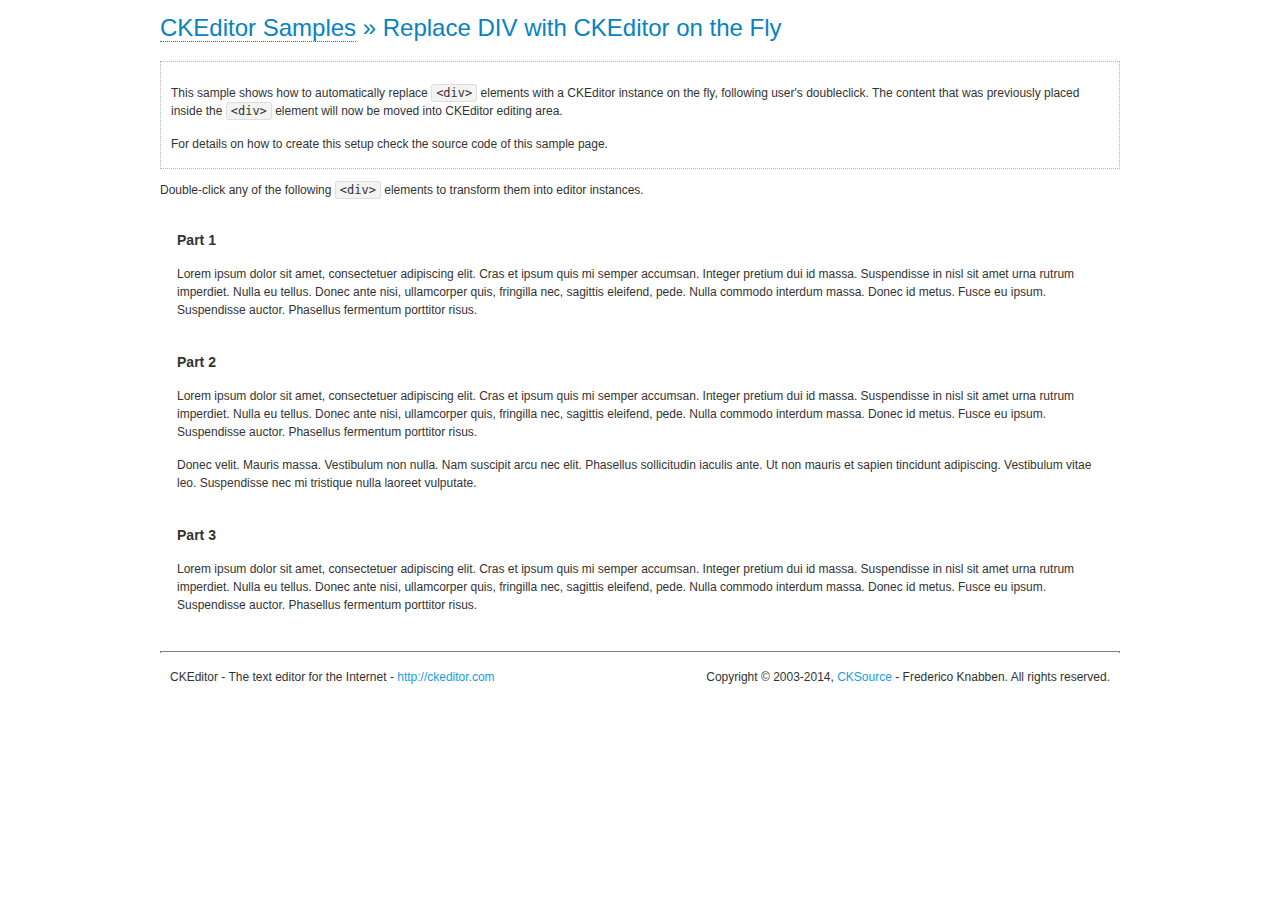
<file: templates/js/ckeditor/samples/divreplace.html>
<!DOCTYPE html>
<!--
Copyright (c) 2003-2014, CKSource - Frederico Knabben. All rights reserved.
For licensing, see LICENSE.md or http://ckeditor.com/license
-->
<html>
<head>
	<meta charset="utf-8">
	<title>Replace DIV &mdash; CKEditor Sample</title>
	<script src="../ckeditor.js"></script>
	<link href="sample.css" rel="stylesheet">
	<style>

		div.editable
		{
			border: solid 2px transparent;
			padding-left: 15px;
			padding-right: 15px;
		}

		div.editable:hover
		{
			border-color: black;
		}

	</style>
	<script>

		// Uncomment the following code to test the "Timeout Loading Method".
		// CKEDITOR.loadFullCoreTimeout = 5;

		window.onload = function() {
			// Listen to the double click event.
			if ( window.addEventListener )
				document.body.addEventListener( 'dblclick', onDoubleClick, false );
			else if ( window.attachEvent )
				document.body.attachEvent( 'ondblclick', onDoubleClick );

		};

		function onDoubleClick( ev ) {
			// Get the element which fired the event. This is not necessarily the
			// element to which the event has been attached.
			var element = ev.target || ev.srcElement;

			// Find out the div that holds this element.
			var name;

			do {
				element = element.parentNode;
			}
			while ( element && ( name = element.nodeName.toLowerCase() ) &&
				( name != 'div' || element.className.indexOf( 'editable' ) == -1 ) && name != 'body' );

			if ( name == 'div' && element.className.indexOf( 'editable' ) != -1 )
				replaceDiv( element );
		}

		var editor;

		function replaceDiv( div ) {
			if ( editor )
				editor.destroy();

			editor = CKEDITOR.replace( div );
		}

	</script>
</head>
<body>
	<h1 class="samples">
		<a href="index.html">CKEditor Samples</a> &raquo; Replace DIV with CKEditor on the Fly
	</h1>
	<div class="description">
		<p>
			This sample shows how to automatically replace <code>&lt;div&gt;</code> elements
			with a CKEditor instance on the fly, following user's doubleclick. The content
			that was previously placed inside the <code>&lt;div&gt;</code> element will now
			be moved into CKEditor editing area.
		</p>
		<p>
			For details on how to create this setup check the source code of this sample page.
		</p>
	</div>
	<p>
		Double-click any of the following <code>&lt;div&gt;</code> elements to transform them into
		editor instances.
	</p>
	<div class="editable">
		<h3>
			Part 1
		</h3>
		<p>
			Lorem ipsum dolor sit amet, consectetuer adipiscing elit. Cras et ipsum quis mi
			semper accumsan. Integer pretium dui id massa. Suspendisse in nisl sit amet urna
			rutrum imperdiet. Nulla eu tellus. Donec ante nisi, ullamcorper quis, fringilla
			nec, sagittis eleifend, pede. Nulla commodo interdum massa. Donec id metus. Fusce
			eu ipsum. Suspendisse auctor. Phasellus fermentum porttitor risus.
		</p>
	</div>
	<div class="editable">
		<h3>
			Part 2
		</h3>
		<p>
			Lorem ipsum dolor sit amet, consectetuer adipiscing elit. Cras et ipsum quis mi
			semper accumsan. Integer pretium dui id massa. Suspendisse in nisl sit amet urna
			rutrum imperdiet. Nulla eu tellus. Donec ante nisi, ullamcorper quis, fringilla
			nec, sagittis eleifend, pede. Nulla commodo interdum massa. Donec id metus. Fusce
			eu ipsum. Suspendisse auctor. Phasellus fermentum porttitor risus.
		</p>
		<p>
			Donec velit. Mauris massa. Vestibulum non nulla. Nam suscipit arcu nec elit. Phasellus
			sollicitudin iaculis ante. Ut non mauris et sapien tincidunt adipiscing. Vestibulum
			vitae leo. Suspendisse nec mi tristique nulla laoreet vulputate.
		</p>
	</div>
	<div class="editable">
		<h3>
			Part 3
		</h3>
		<p>
			Lorem ipsum dolor sit amet, consectetuer adipiscing elit. Cras et ipsum quis mi
			semper accumsan. Integer pretium dui id massa. Suspendisse in nisl sit amet urna
			rutrum imperdiet. Nulla eu tellus. Donec ante nisi, ullamcorper quis, fringilla
			nec, sagittis eleifend, pede. Nulla commodo interdum massa. Donec id metus. Fusce
			eu ipsum. Suspendisse auctor. Phasellus fermentum porttitor risus.
		</p>
	</div>
	<div id="footer">
		<hr>
		<p>
			CKEditor - The text editor for the Internet - <a class="samples" href="http://ckeditor.com/">http://ckeditor.com</a>
		</p>
		<p id="copy">
			Copyright &copy; 2003-2014, <a class="samples" href="http://cksource.com/">CKSource</a> - Frederico
			Knabben. All rights reserved.
		</p>
	</div>
</body>
</html>
</file>
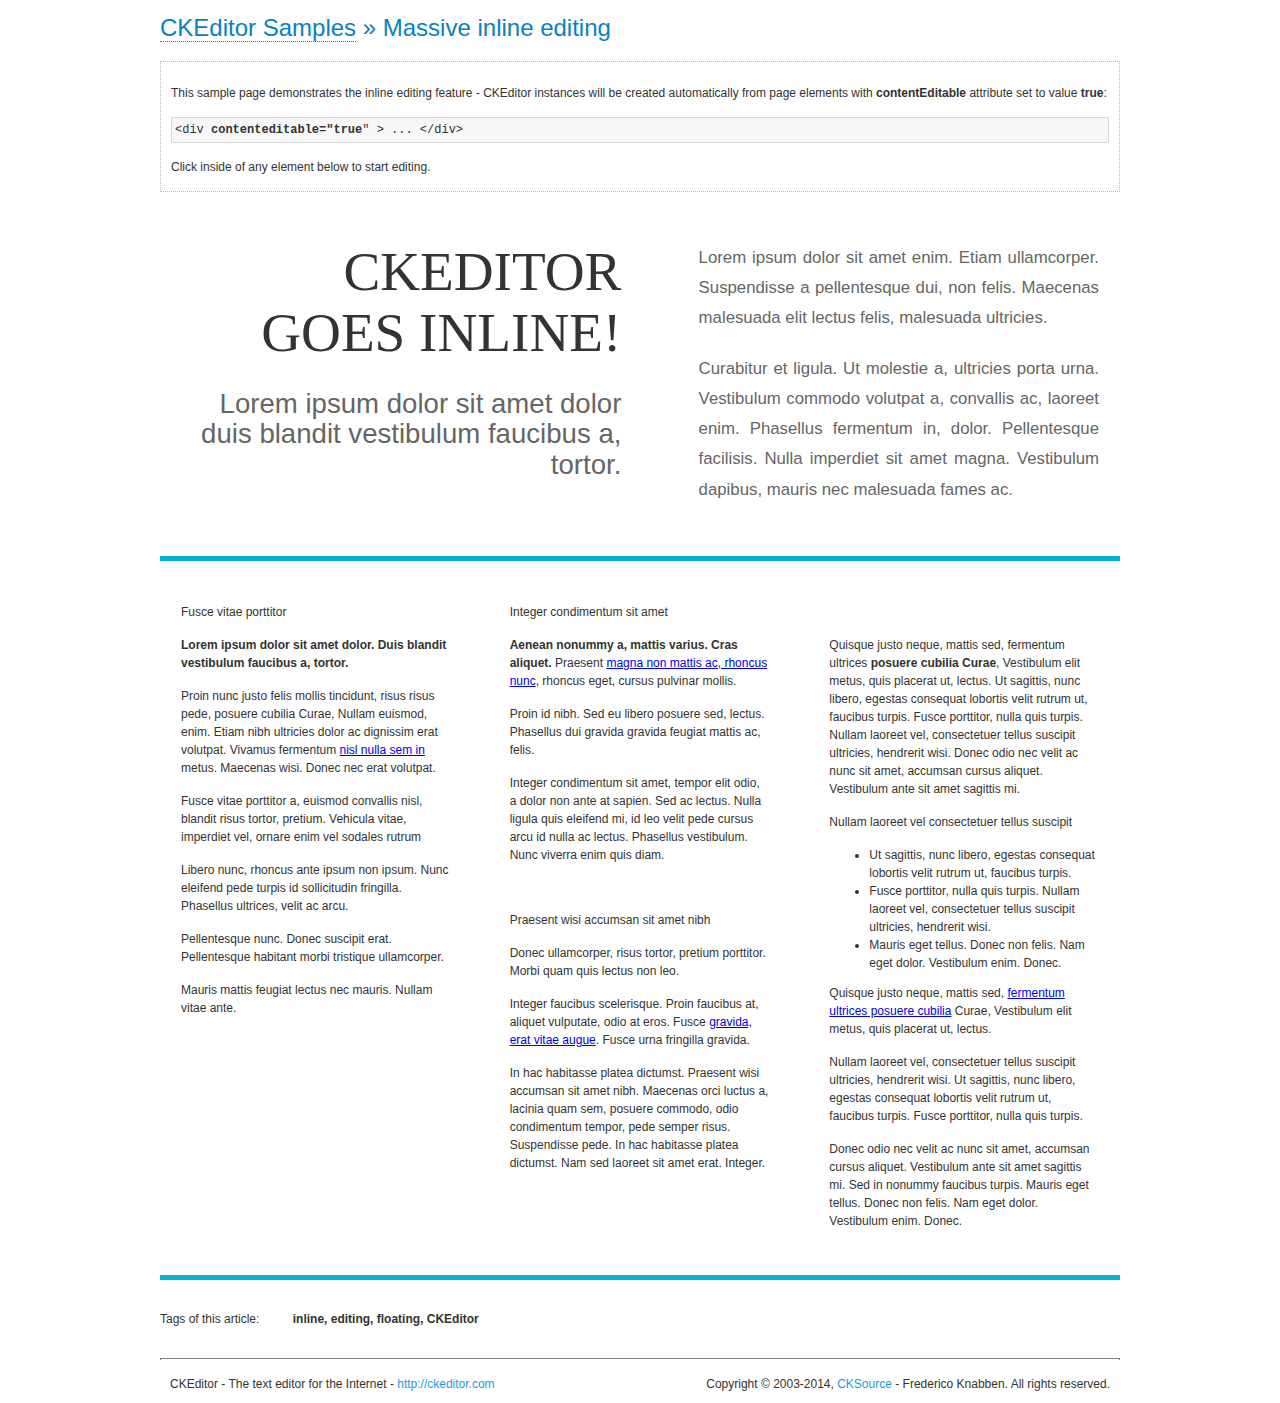
<file: templates/js/ckeditor/samples/inlineall.html>
<!DOCTYPE html>
<!--
Copyright (c) 2003-2014, CKSource - Frederico Knabben. All rights reserved.
For licensing, see LICENSE.md or http://ckeditor.com/license
-->
<html>
<head>
	<meta charset="utf-8">
	<title>Massive inline editing &mdash; CKEditor Sample</title>
	<script src="../ckeditor.js"></script>
	<script>

		// This code is generally not necessary, but it is here to demonstrate
		// how to customize specific editor instances on the fly. This fits well
		// this demo because we have editable elements (like headers) that
		// require less features.

		// The "instanceCreated" event is fired for every editor instance created.
		CKEDITOR.on( 'instanceCreated', function( event ) {
			var editor = event.editor,
				element = editor.element;

			// Customize editors for headers and tag list.
			// These editors don't need features like smileys, templates, iframes etc.
			if ( element.is( 'h1', 'h2', 'h3' ) || element.getAttribute( 'id' ) == 'taglist' ) {
				// Customize the editor configurations on "configLoaded" event,
				// which is fired after the configuration file loading and
				// execution. This makes it possible to change the
				// configurations before the editor initialization takes place.
				editor.on( 'configLoaded', function() {

					// Remove unnecessary plugins to make the editor simpler.
					editor.config.removePlugins = 'colorbutton,find,flash,font,' +
						'forms,iframe,image,newpage,removeformat,' +
						'smiley,specialchar,stylescombo,templates';

					// Rearrange the layout of the toolbar.
					editor.config.toolbarGroups = [
						{ name: 'editing',		groups: [ 'basicstyles', 'links' ] },
						{ name: 'undo' },
						{ name: 'clipboard',	groups: [ 'selection', 'clipboard' ] },
						{ name: 'about' }
					];
				});
			}
		});

	</script>
	<link href="sample.css" rel="stylesheet">
	<style>

		/* The following styles are just to make the page look nice. */

		/* Workaround to show Arial Black in Firefox. */
		@font-face
		{
			font-family: 'arial-black';
			src: local('Arial Black');
		}

		*[contenteditable="true"]
		{
			padding: 10px;
		}

		#container
		{
			width: 960px;
			margin: 30px auto 0;
		}

		#header
		{
			overflow: hidden;
			padding: 0 0 30px;
			border-bottom: 5px solid #05B2D2;
			position: relative;
		}

		#headerLeft,
		#headerRight
		{
			width: 49%;
			overflow: hidden;
		}

		#headerLeft
		{
			float: left;
			padding: 10px 1px 1px;
		}

		#headerLeft h2,
		#headerLeft h3
		{
			text-align: right;
			margin: 0;
			overflow: hidden;
			font-weight: normal;
		}

		#headerLeft h2
		{
			font-family: "Arial Black",arial-black;
			font-size: 4.6em;
			line-height: 1.1;
			text-transform: uppercase;
		}

		#headerLeft h3
		{
			font-size: 2.3em;
			line-height: 1.1;
			margin: .2em 0 0;
			color: #666;
		}

		#headerRight
		{
			float: right;
			padding: 1px;
		}

		#headerRight p
		{
			line-height: 1.8;
			text-align: justify;
			margin: 0;
		}

		#headerRight p + p
		{
			margin-top: 20px;
		}

		#headerRight > div
		{
			padding: 20px;
			margin: 0 0 0 30px;
			font-size: 1.4em;
			color: #666;
		}

		#columns
		{
			color: #333;
			overflow: hidden;
			padding: 20px 0;
		}

		#columns > div
		{
			float: left;
			width: 33.3%;
		}

		#columns #column1 > div
		{
			margin-left: 1px;
		}

		#columns #column3 > div
		{
			margin-right: 1px;
		}

		#columns > div > div
		{
			margin: 0px 10px;
			padding: 10px 20px;
		}

		#columns blockquote
		{
			margin-left: 15px;
		}

		#tagLine
		{
			border-top: 5px solid #05B2D2;
			padding-top: 20px;
		}

		#taglist {
			display: inline-block;
			margin-left: 20px;
			font-weight: bold;
			margin: 0 0 0 20px;
		}

	</style>
</head>
<body>
<div>
	<h1 class="samples"><a href="index.html">CKEditor Samples</a> &raquo; Massive inline editing</h1>
	<div class="description">
		<p>This sample page demonstrates the inline editing feature - CKEditor instances will be created automatically from page elements with <strong>contentEditable</strong> attribute set to value <strong>true</strong>:</p>
		<pre class="samples">&lt;div <strong>contenteditable="true</strong>" &gt; ... &lt;/div&gt;</pre>
		<p>Click inside of any element below to start editing.</p>
	</div>
</div>
<div id="container">
	<div id="header">
		<div id="headerLeft">
			<h2 id="sampleTitle" contenteditable="true">
				CKEditor<br> Goes Inline!
			</h2>
			<h3 contenteditable="true">
				Lorem ipsum dolor sit amet dolor duis blandit vestibulum faucibus a, tortor.
			</h3>
		</div>
		<div id="headerRight">
			<div contenteditable="true">
				<p>
					Lorem ipsum dolor sit amet enim. Etiam ullamcorper. Suspendisse a pellentesque dui, non felis. Maecenas malesuada elit lectus felis, malesuada ultricies.
				</p>
				<p>
					Curabitur et ligula. Ut molestie a, ultricies porta urna. Vestibulum commodo volutpat a, convallis ac, laoreet enim. Phasellus fermentum in, dolor. Pellentesque facilisis. Nulla imperdiet sit amet magna. Vestibulum dapibus, mauris nec malesuada fames ac.
				</p>
			</div>
		</div>
	</div>
	<div id="columns">
		<div id="column1">
			<div contenteditable="true">
				<h3>
					Fusce vitae porttitor
				</h3>
				<p>
					<strong>
						Lorem ipsum dolor sit amet dolor. Duis blandit vestibulum faucibus a, tortor.
					</strong>
				</p>
				<p>
					Proin nunc justo felis mollis tincidunt, risus risus pede, posuere cubilia Curae, Nullam euismod, enim. Etiam nibh ultricies dolor ac dignissim erat volutpat. Vivamus fermentum <a href="http://ckeditor.com/">nisl nulla sem in</a> metus. Maecenas wisi. Donec nec erat volutpat.
				</p>
				<blockquote>
					<p>
						Fusce vitae porttitor a, euismod convallis nisl, blandit risus tortor, pretium.
						Vehicula vitae, imperdiet vel, ornare enim vel sodales rutrum
					</p>
				</blockquote>
				<blockquote>
					<p>
						Libero nunc, rhoncus ante ipsum non ipsum. Nunc eleifend pede turpis id sollicitudin fringilla. Phasellus ultrices, velit ac arcu.
					</p>
				</blockquote>
				<p>Pellentesque nunc. Donec suscipit erat. Pellentesque habitant morbi tristique ullamcorper.</p>
				<p><s>Mauris mattis feugiat lectus nec mauris. Nullam vitae ante.</s></p>
			</div>
		</div>
		<div id="column2">
			<div contenteditable="true">
				<h3>
					Integer condimentum sit amet
				</h3>
				<p>
					<strong>Aenean nonummy a, mattis varius. Cras aliquet.</strong>
					Praesent <a href="http://ckeditor.com/">magna non mattis ac, rhoncus nunc</a>, rhoncus eget, cursus pulvinar mollis.</p>
				<p>Proin id nibh. Sed eu libero posuere sed, lectus. Phasellus dui gravida gravida feugiat mattis ac, felis.</p>
				<p>Integer condimentum sit amet, tempor elit odio, a dolor non ante at sapien. Sed ac lectus. Nulla ligula quis eleifend mi, id leo velit pede cursus arcu id nulla ac lectus. Phasellus vestibulum. Nunc viverra enim quis diam.</p>
			</div>
			<div contenteditable="true">
				<h3>
					Praesent wisi accumsan sit amet nibh
				</h3>
				<p>Donec ullamcorper, risus tortor, pretium porttitor. Morbi quam quis lectus non leo.</p>
				<p style="margin-left: 40px; ">Integer faucibus scelerisque. Proin faucibus at, aliquet vulputate, odio at eros. Fusce <a href="http://ckeditor.com/">gravida, erat vitae augue</a>. Fusce urna fringilla gravida.</p>
				<p>In hac habitasse platea dictumst. Praesent wisi accumsan sit amet nibh. Maecenas orci luctus a, lacinia quam sem, posuere commodo, odio condimentum tempor, pede semper risus. Suspendisse pede. In hac habitasse platea dictumst. Nam sed laoreet sit amet erat. Integer.</p>
			</div>
		</div>
		<div id="column3">
			<div contenteditable="true">
				<p>
					<img src="assets/inlineall/logo.png" alt="CKEditor logo" style="float:left">
				</p>
				<p>Quisque justo neque, mattis sed, fermentum ultrices <strong>posuere cubilia Curae</strong>, Vestibulum elit metus, quis placerat ut, lectus. Ut sagittis, nunc libero, egestas consequat lobortis velit rutrum ut, faucibus turpis. Fusce porttitor, nulla quis turpis. Nullam laoreet vel, consectetuer tellus suscipit ultricies, hendrerit wisi. Donec odio nec velit ac nunc sit amet, accumsan cursus aliquet. Vestibulum ante sit amet sagittis mi.</p>
				<h3>
					Nullam laoreet vel consectetuer tellus suscipit
				</h3>
				<ul>
					<li>Ut sagittis, nunc libero, egestas consequat lobortis velit rutrum ut, faucibus turpis.</li>
					<li>Fusce porttitor, nulla quis turpis. Nullam laoreet vel, consectetuer tellus suscipit ultricies, hendrerit wisi.</li>
					<li>Mauris eget tellus. Donec non felis. Nam eget dolor. Vestibulum enim. Donec.</li>
				</ul>
				<p>Quisque justo neque, mattis sed, <a href="http://ckeditor.com/">fermentum ultrices posuere cubilia</a> Curae, Vestibulum elit metus, quis placerat ut, lectus.</p>
				<p>Nullam laoreet vel, consectetuer tellus suscipit ultricies, hendrerit wisi. Ut sagittis, nunc libero, egestas consequat lobortis velit rutrum ut, faucibus turpis. Fusce porttitor, nulla quis turpis.</p>
				<p>Donec odio nec velit ac nunc sit amet, accumsan cursus aliquet. Vestibulum ante sit amet sagittis mi. Sed in nonummy faucibus turpis. Mauris eget tellus. Donec non felis. Nam eget dolor. Vestibulum enim. Donec.</p>
			</div>
		</div>
	</div>
	<div id="tagLine">
		Tags of this article:
		<p id="taglist" contenteditable="true">
			inline, editing, floating, CKEditor
		</p>
	</div>
</div>
<div id="footer">
	<hr>
	<p>
		CKEditor - The text editor for the Internet - <a class="samples" href="http://ckeditor.com/">
			http://ckeditor.com</a>
	</p>
	<p id="copy">
		Copyright &copy; 2003-2014, <a class="samples" href="http://cksource.com/">CKSource</a>
		- Frederico Knabben. All rights reserved.
	</p>
</div>
</body>
</html>
</file>
<file: templates/js/ckeditor/samples/sample.css>
/*
Copyright (c) 2003-2014, CKSource - Frederico Knabben. All rights reserved.
For licensing, see LICENSE.md or http://ckeditor.com/license
*/

html, body, h1, h2, h3, h4, h5, h6, div, span, blockquote, p, address, form, fieldset, img, ul, ol, dl, dt, dd, li, hr, table, td, th, strong, em, sup, sub, dfn, ins, del, q, cite, var, samp, code, kbd, tt, pre
{
	line-height: 1.5;
}

body
{
	padding: 10px 30px;
}

input, textarea, select, option, optgroup, button, td, th
{
	font-size: 100%;
}

pre
{
	-moz-tab-size: 4;
	-o-tab-size: 4;
	-webkit-tab-size: 4;
	tab-size: 4;
}

pre, code, kbd, samp, tt
{
	font-family: monospace,monospace;
	font-size: 1em;
}

body {
	width: 960px;
	margin: 0 auto;
}

code
{
	background: #f3f3f3;
	border: 1px solid #ddd;
	padding: 1px 4px;

	-moz-border-radius: 3px;
	-webkit-border-radius: 3px;
	border-radius: 3px;
}

abbr
{
	border-bottom: 1px dotted #555;
	cursor: pointer;
}

.new, .beta
{
	text-transform: uppercase;
	font-size: 10px;
	font-weight: bold;
	padding: 1px 4px;
	margin: 0 0 0 5px;
	color: #fff;
	float: right;

	-moz-border-radius: 3px;
	-webkit-border-radius: 3px;
	border-radius: 3px;
}

.new
{
	background: #FF7E00;
	border: 1px solid #DA8028;
	text-shadow: 0 1px 0 #C97626;

	-moz-box-shadow: 0 2px 3px 0 #FFA54E inset;
	-webkit-box-shadow: 0 2px 3px 0 #FFA54E inset;
	box-shadow: 0 2px 3px 0 #FFA54E inset;
}

.beta
{
	background: #18C0DF;
	border: 1px solid #19AAD8;
	text-shadow: 0 1px 0 #048CAD;
	font-style: italic;

	-moz-box-shadow: 0 2px 3px 0 #50D4FD inset;
	-webkit-box-shadow: 0 2px 3px 0 #50D4FD inset;
	box-shadow: 0 2px 3px 0 #50D4FD inset;
}

h1.samples
{
	color: #0782C1;
	font-size: 200%;
	font-weight: normal;
	margin: 0;
	padding: 0;
}

h1.samples a
{
	color: #0782C1;
	text-decoration: none;
	border-bottom: 1px dotted #0782C1;
}

.samples a:hover
{
	border-bottom: 1px dotted #0782C1;
}

h2.samples
{
	color: #000000;
	font-size: 130%;
	margin: 15px 0 0 0;
	padding: 0;
}

p, blockquote, address, form, pre, dl, h1.samples, h2.samples
{
	margin-bottom: 15px;
}

ul.samples
{
	margin-bottom: 15px;
}

.clear
{
	clear: both;
}

fieldset
{
	margin: 0;
	padding: 10px;
}

body, input, textarea
{
	color: #333333;
	font-family: Arial, Helvetica, sans-serif;
}

body
{
	font-size: 75%;
}

a.samples
{
	color: #189DE1;
	text-decoration: none;
}

form
{
	margin: 0;
	padding: 0;
}

pre.samples
{
	background-color: #F7F7F7;
	border: 1px solid #D7D7D7;
	overflow: auto;
	padding: 0.25em;
	white-space: pre-wrap; /* CSS 2.1 */
	word-wrap: break-word; /* IE7 */
}

#footer
{
	clear: both;
	padding-top: 10px;
}

#footer hr
{
	margin: 10px 0 15px 0;
	height: 1px;
	border: solid 1px gray;
	border-bottom: none;
}

#footer p
{
	margin: 0 10px 10px 10px;
	float: left;
}

#footer #copy
{
	float: right;
}

#outputSample
{
	width: 100%;
	table-layout: fixed;
}

#outputSample thead th
{
	color: #dddddd;
	background-color: #999999;
	padding: 4px;
	white-space: nowrap;
}

#outputSample tbody th
{
	vertical-align: top;
	text-align: left;
}

#outputSample pre
{
	margin: 0;
	padding: 0;
}

.description
{
	border: 1px dotted #B7B7B7;
	margin-bottom: 10px;
	padding: 10px 10px 0;
	overflow: hidden;
}

label
{
	display: block;
	margin-bottom: 6px;
}

/**
 *	CKEditor editables are automatically set with the "cke_editable" class
 *	plus cke_editable_(inline|themed) depending on the editor type.
 */

/* Style a bit the inline editables. */
.cke_editable.cke_editable_inline
{
	cursor: pointer;
}

/* Once an editable element gets focused, the "cke_focus" class is
   added to it, so we can style it differently. */
.cke_editable.cke_editable_inline.cke_focus
{
	box-shadow: inset 0px 0px 20px 3px #ddd, inset 0 0 1px #000;
	outline: none;
	background: #eee;
	cursor: text;
}

/* Avoid pre-formatted overflows inline editable. */
.cke_editable_inline pre
{
	white-space: pre-wrap;
	word-wrap: break-word;
}

/**
 *	Samples index styles.
 */

.twoColumns,
.twoColumnsLeft,
.twoColumnsRight
{
	overflow: hidden;
}

.twoColumnsLeft,
.twoColumnsRight
{
	width: 45%;
}

.twoColumnsLeft
{
	float: left;
}

.twoColumnsRight
{
	float: right;
}

dl.samples
{
	padding: 0 0 0 40px;
}
dl.samples > dt
{
	display: list-item;
	list-style-type: disc;
	list-style-position: outside;
	margin: 0 0 3px;
}
dl.samples > dd
{
	margin: 0 0 3px;
}
.warning
{
	color: #ff0000;
	background-color: #FFCCBA;
	border: 2px dotted #ff0000;
	padding: 15px 10px;
	margin: 10px 0;
}

/* Used on inline samples */

blockquote
{
	font-style: italic;
	font-family: Georgia, Times, "Times New Roman", serif;
	padding: 2px 0;
	border-style: solid;
	border-color: #ccc;
	border-width: 0;
}

.cke_contents_ltr blockquote
{
	padding-left: 20px;
	padding-right: 8px;
	border-left-width: 5px;
}

.cke_contents_rtl blockquote
{
	padding-left: 8px;
	padding-right: 20px;
	border-right-width: 5px;
}

img.right {
	border: 1px solid #ccc;
	float: right;
	margin-left: 15px;
	padding: 5px;
}

img.left {
	border: 1px solid #ccc;
	float: left;
	margin-right: 15px;
	padding: 5px;
}

.marker
{
	background-color: Yellow;
}
</file>
